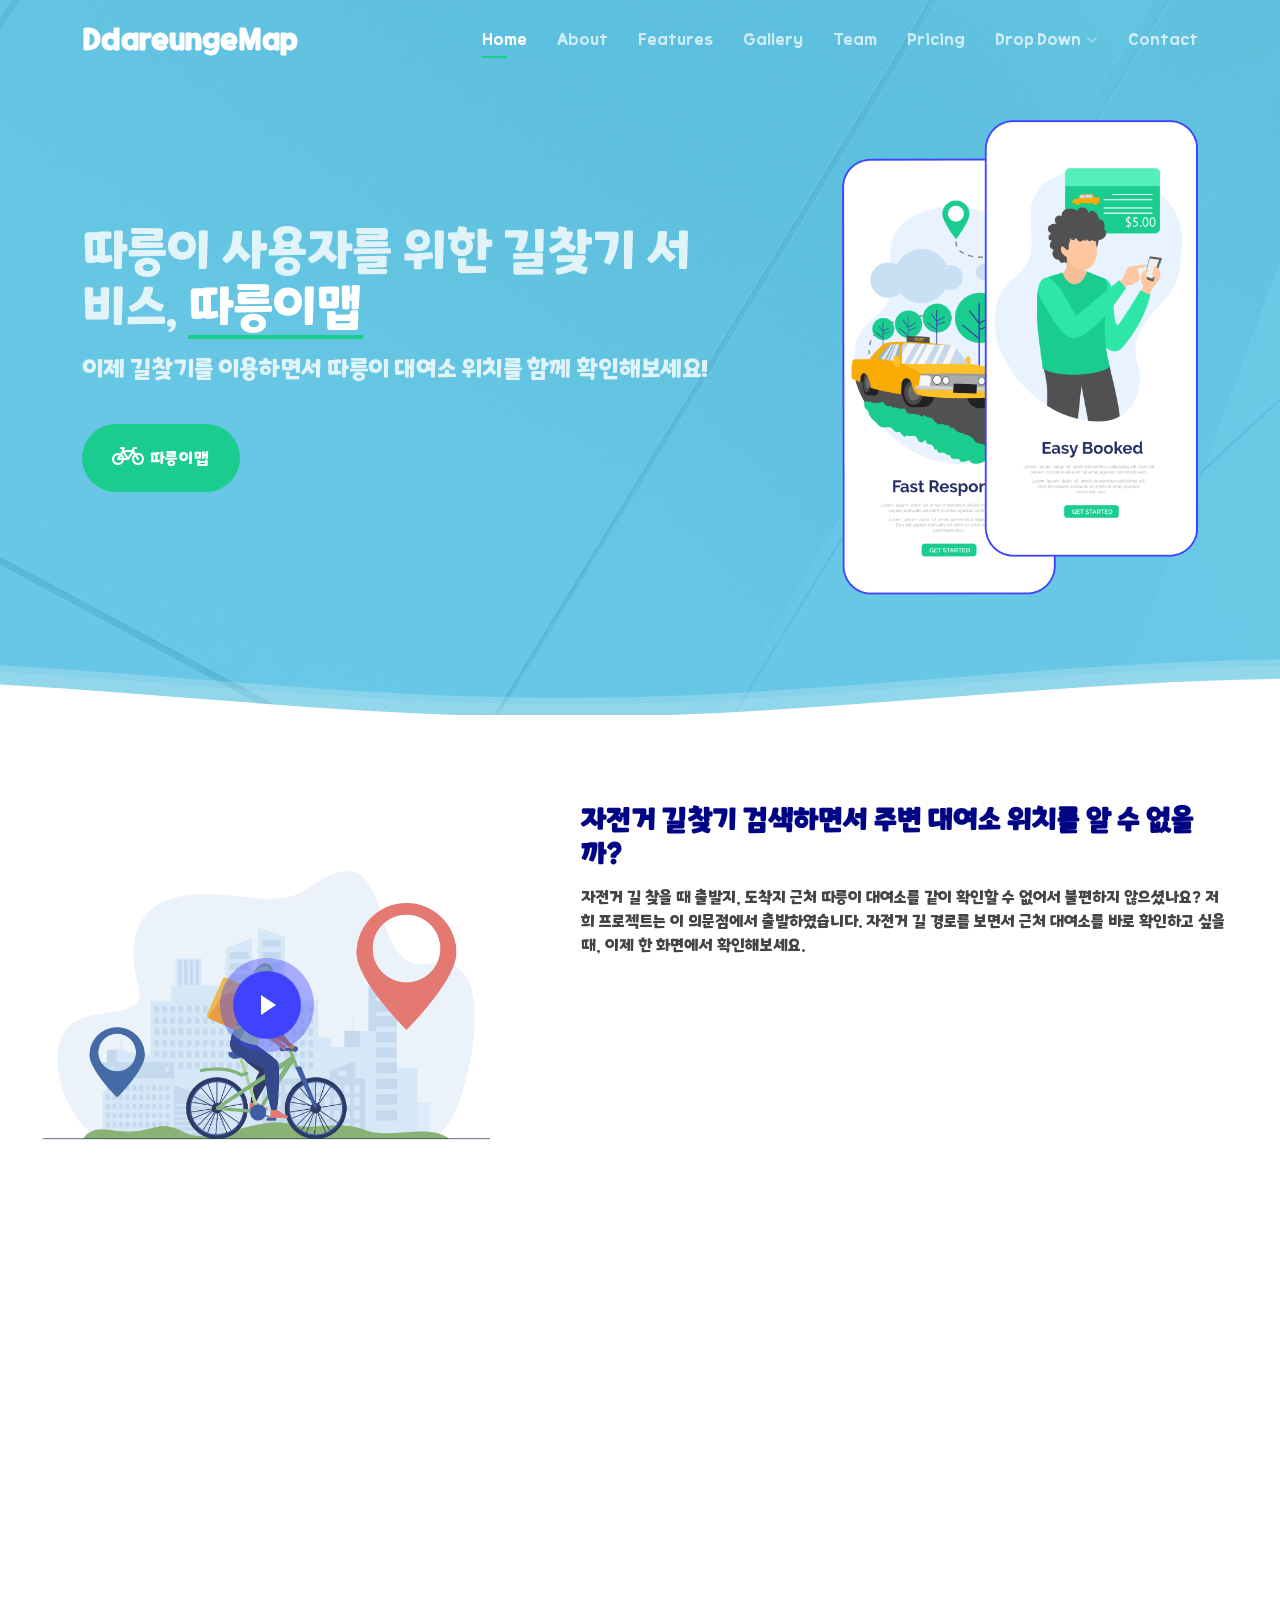
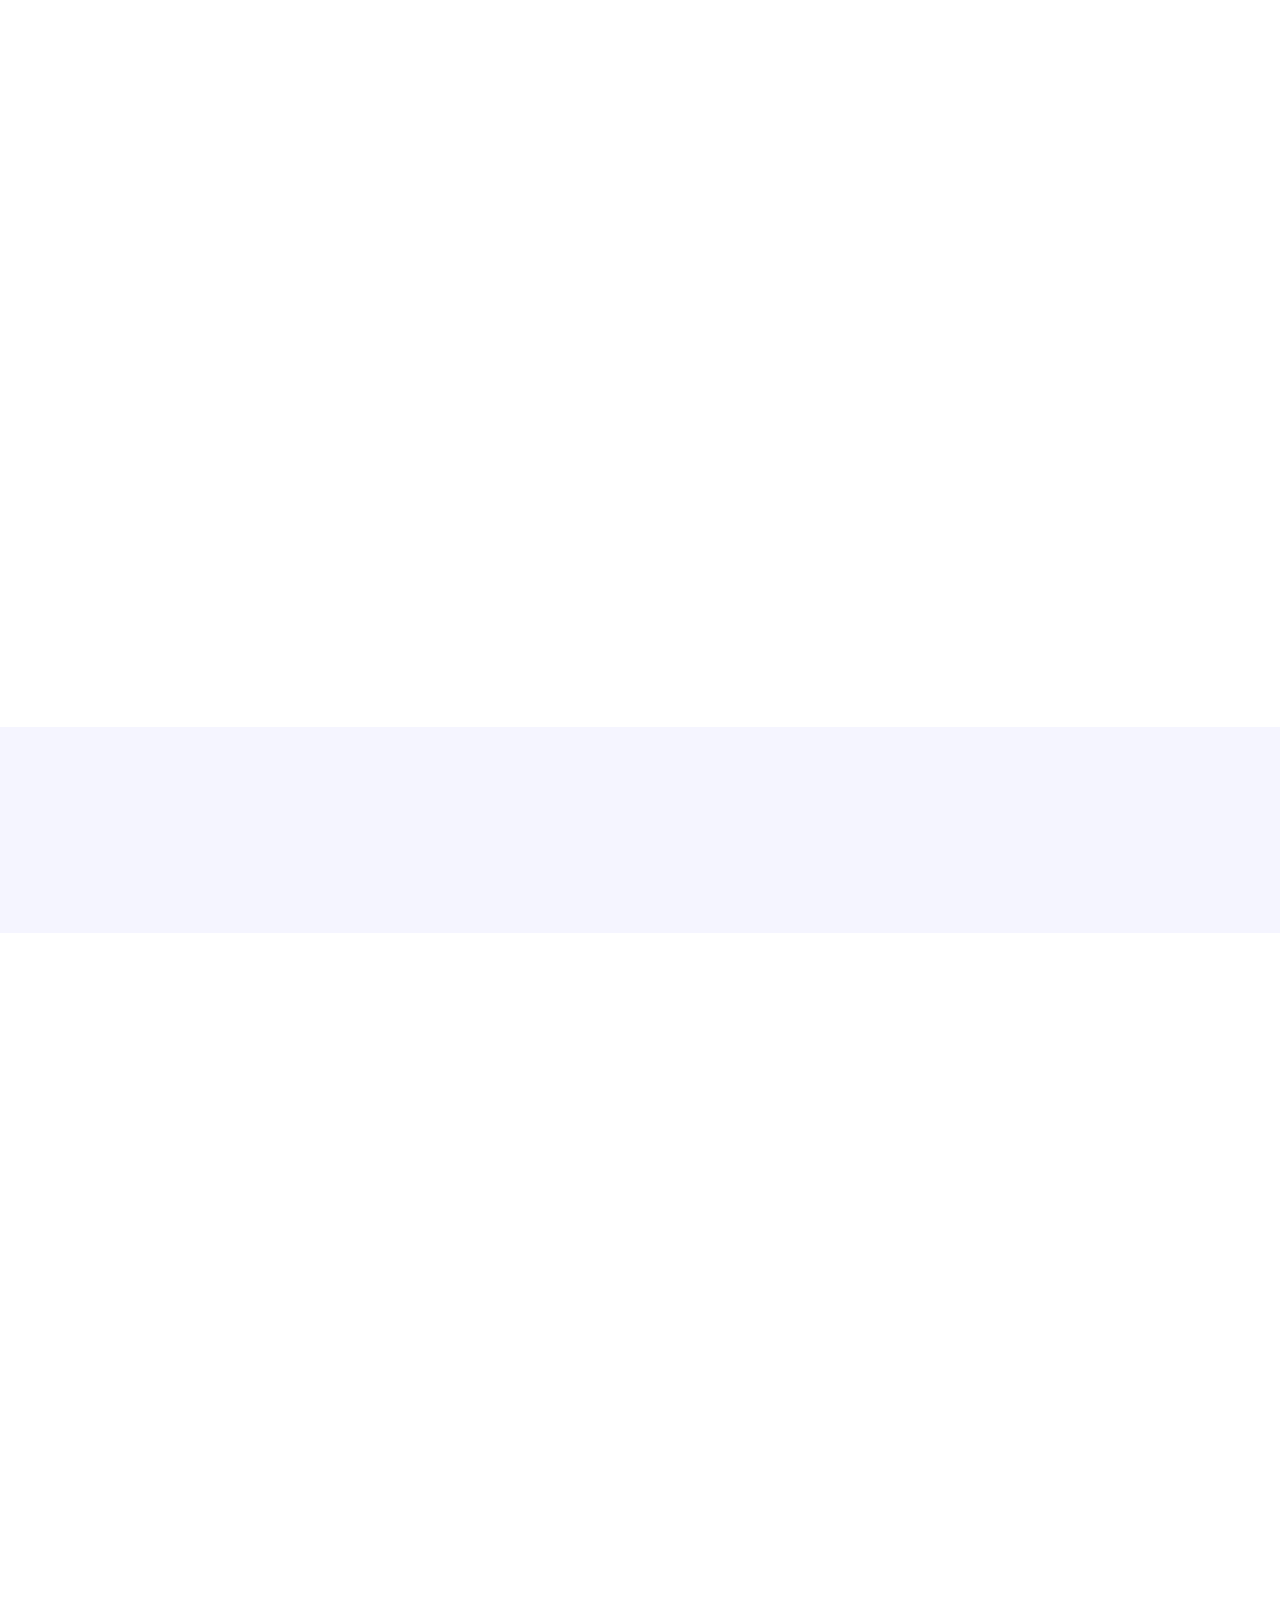
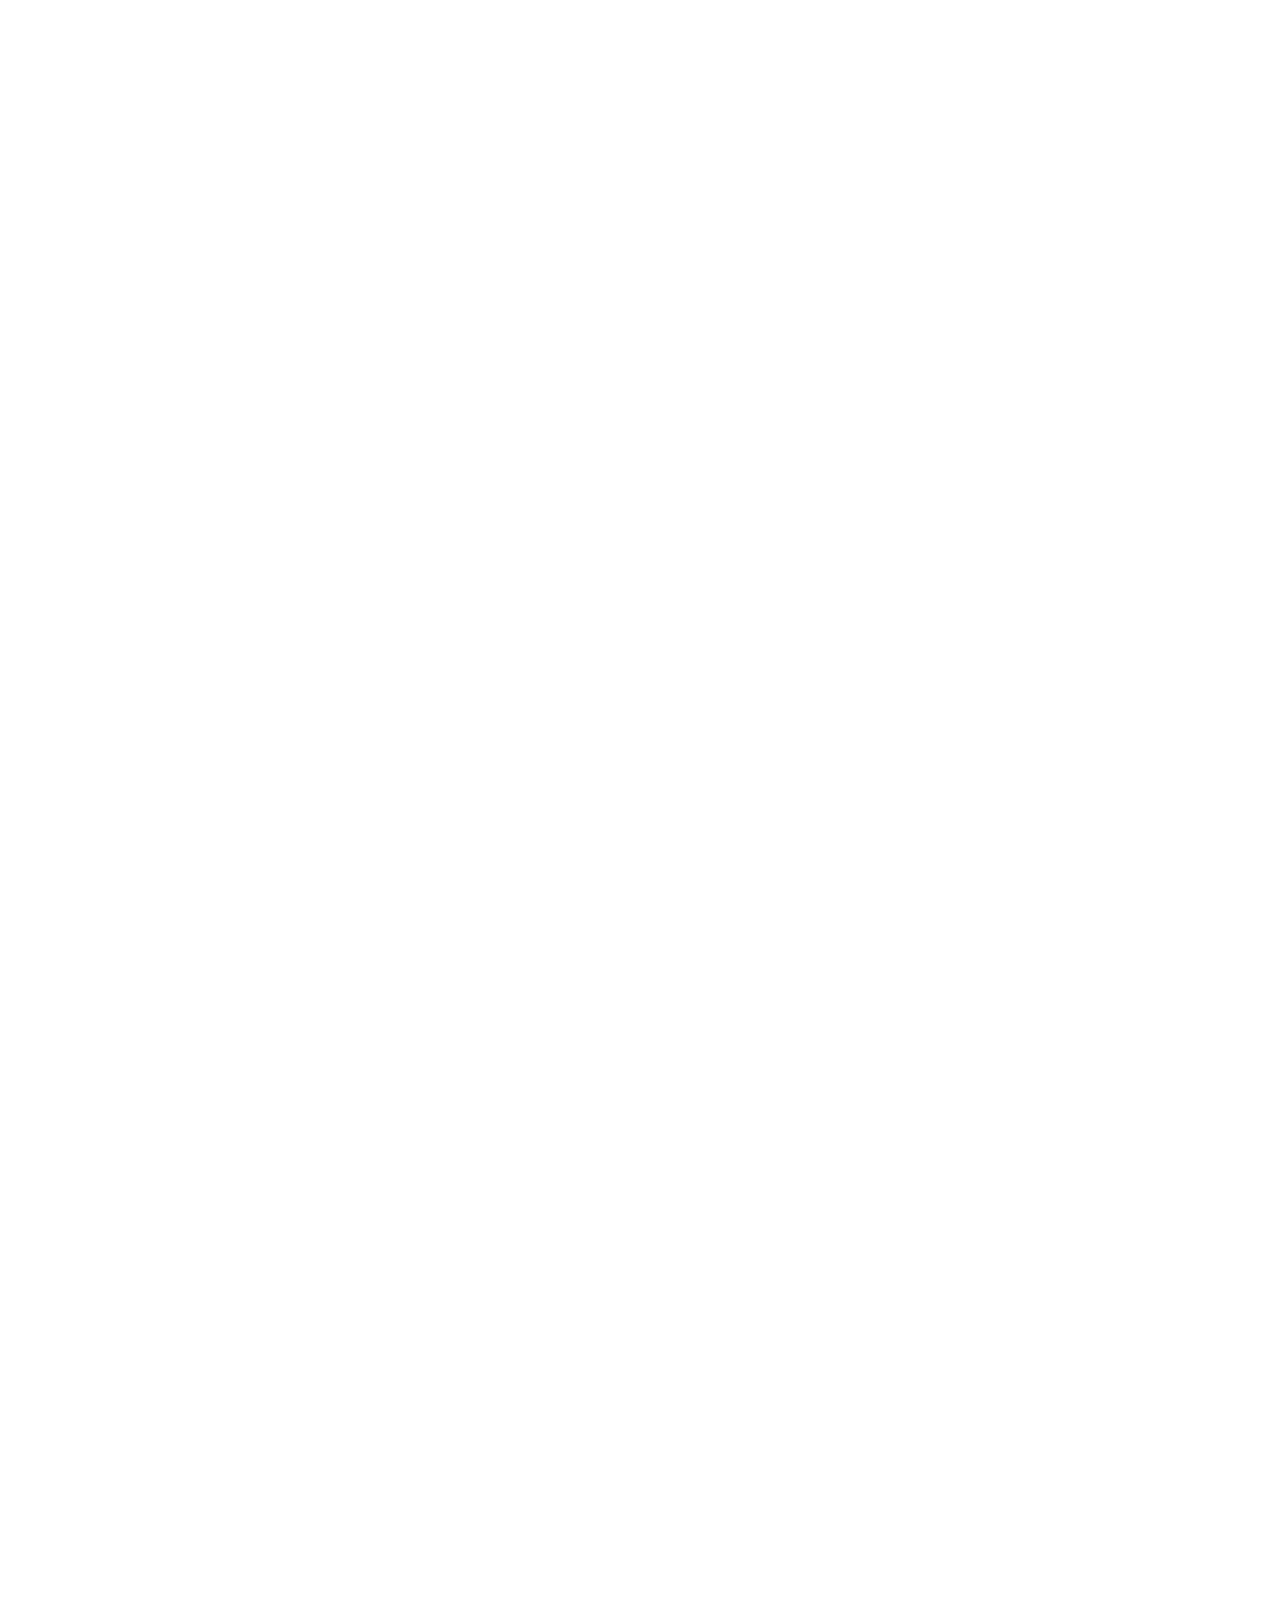
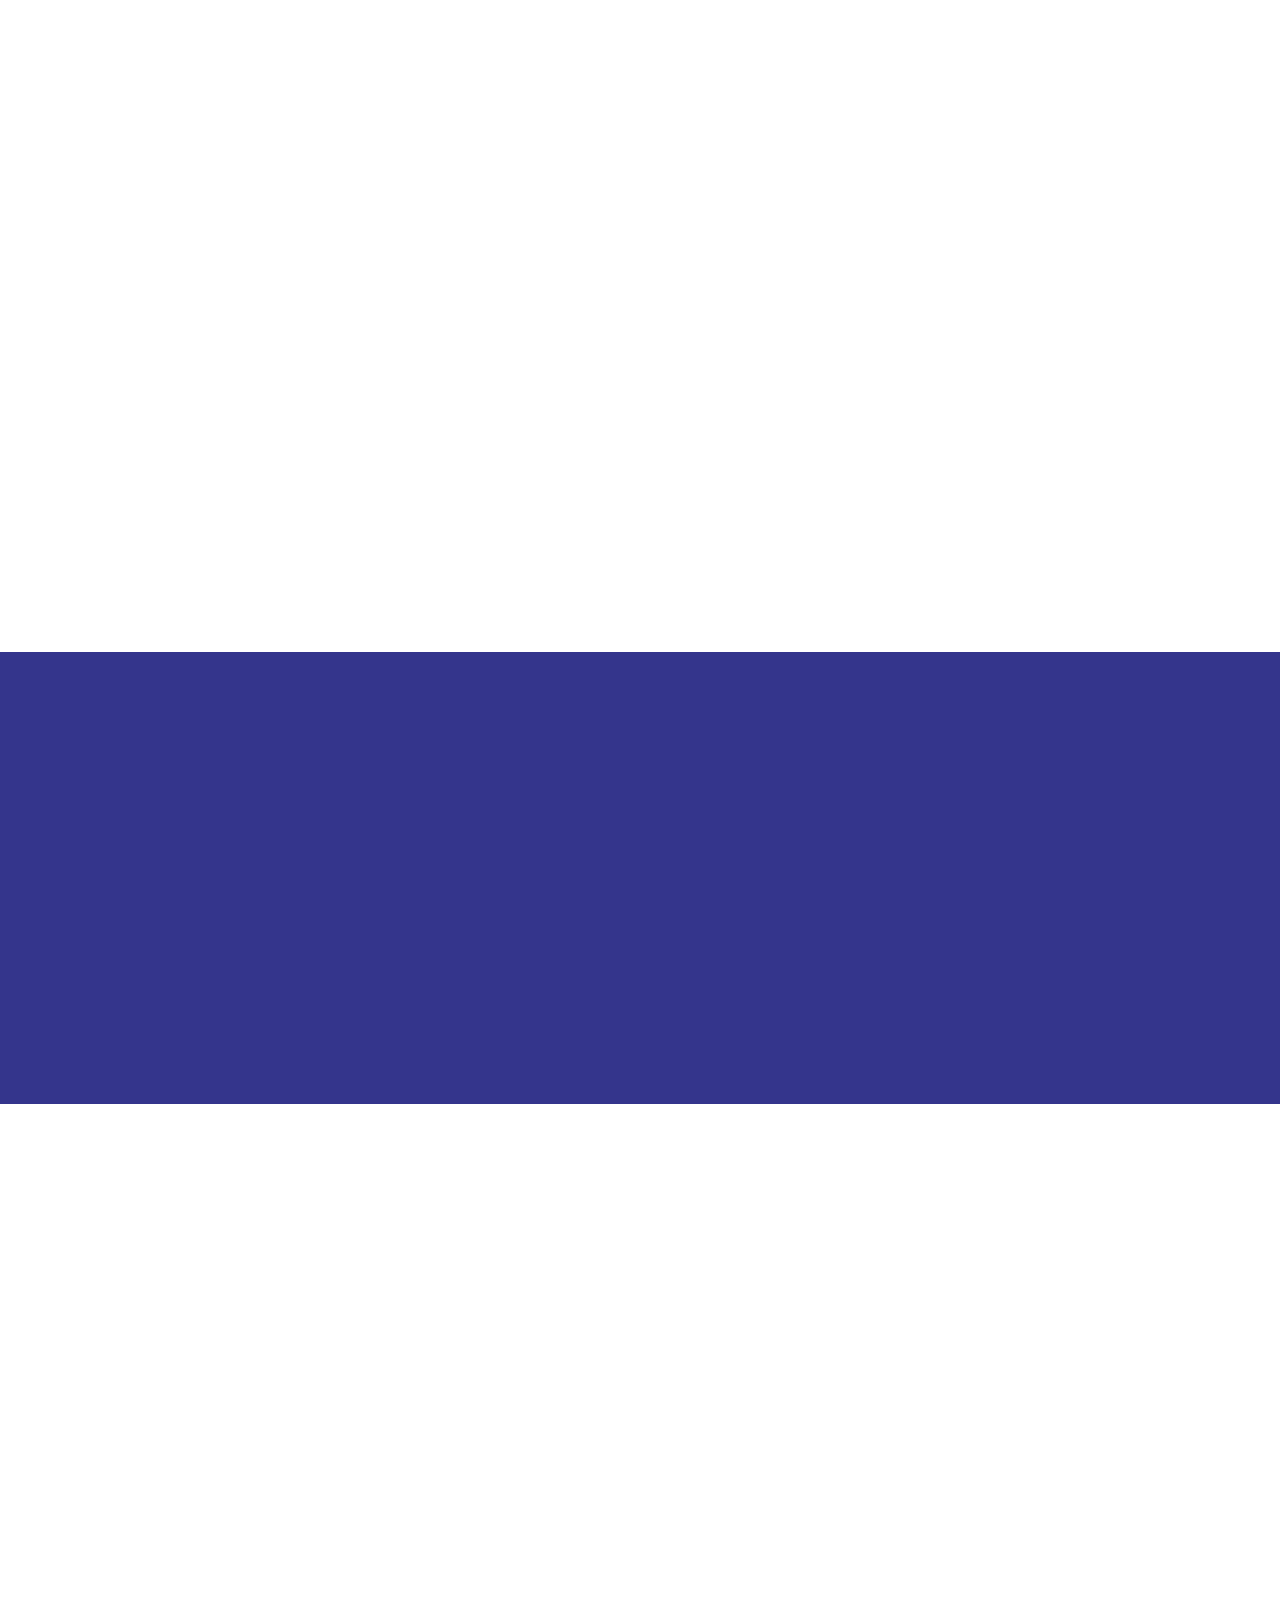
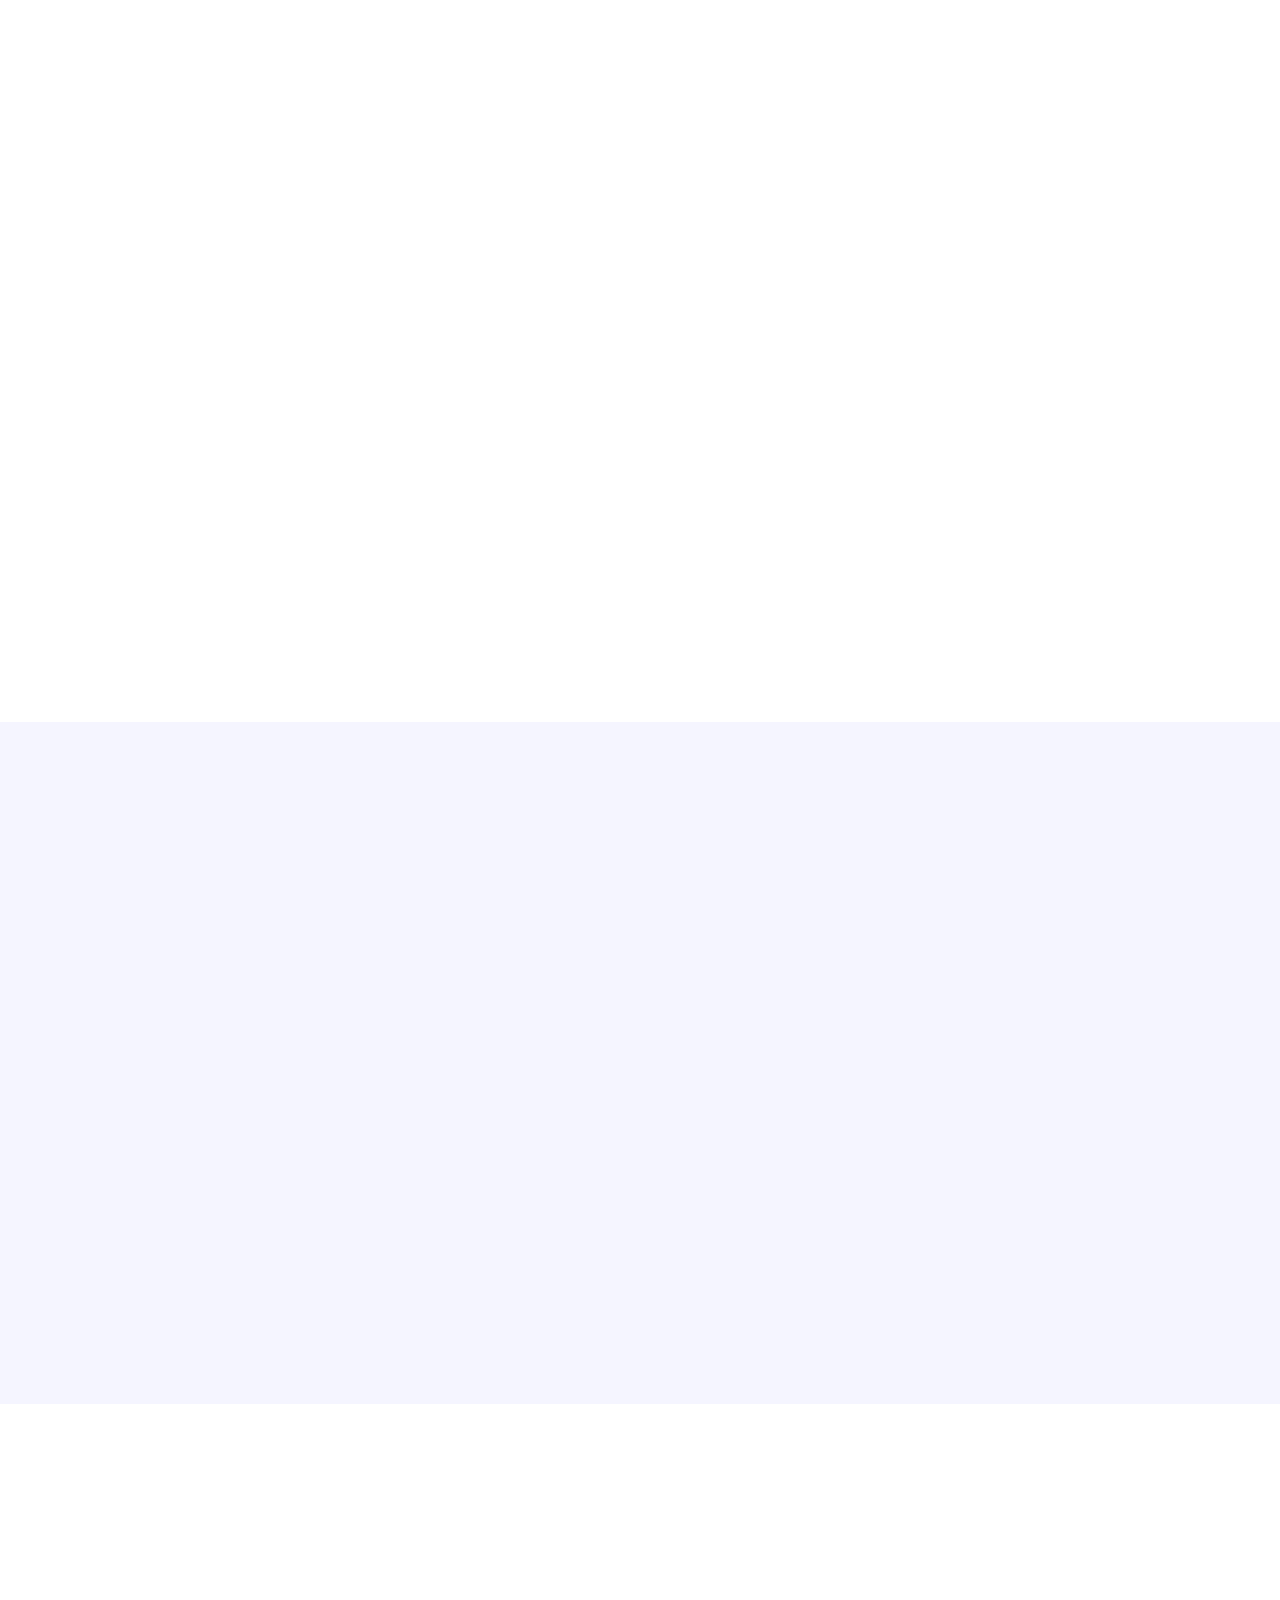
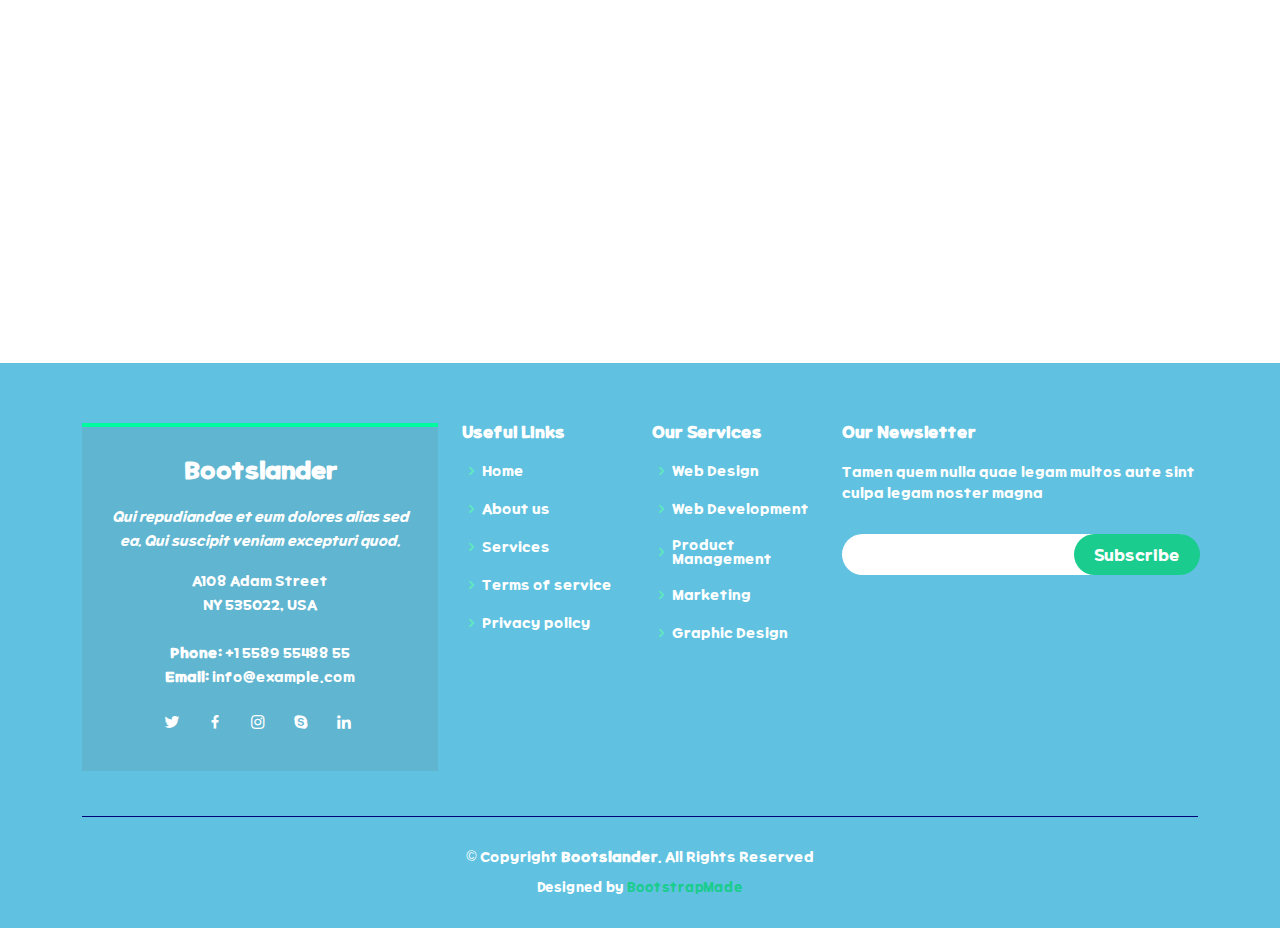
<file: index.html>
<!DOCTYPE html>
<html lang="ko">
  <!-- 스크롤바 커스텀 -->
  <style>
    body::-webkit-scrollbar { width: 16px; } 
    body::-webkit-scrollbar-track { background: linear-gradient(to bottom, rgb(243, 243, 243), rgb(102, 97, 233)); border-radius: 100px; } 
    body::-webkit-scrollbar-thumb { background-color: #d4aa70; border-radius: 100px; } 
    body { scrollbar-color: #D4AA70 #e4e4e4; } 
    body::-webkit-scrollbar-thumb { background-image: linear-gradient(180deg, #1acc8d 0%, #708AD4 99%); box-shadow: inset 2px 2px 5px 0 rgba(#fff, 0.5); border-radius: 100px; }


  </style>

<head>
  <meta charset="utf-8">
  <meta content="width=device-width, initial-scale=1.0" name="viewport">
  
  <title>Bootslander Bootstrap Template - Index</title>
  <meta content="" name="description">
  <meta content="" name="keywords">

  <!-- Favicons -->
  <link href="assets/img/favicon.png" rel="icon">
  <link href="assets/img/apple-touch-icon.png" rel="apple-touch-icon">

  <!-- Google Fonts -->
  <!-- <link href="https://fonts.googleapis.com/css?family=Open+Sans:300,300i,400,400i,600,600i,700,700i|Montserrat:300,300i,400,400i,500,500i,600,600i,700,700i|Poppins:300,300i,400,400i,500,500i,600,600i,700,700i" rel="stylesheet"> -->

  <!-- Vendor CSS Files -->
  <link href="assets/vendor/aos/aos.css" rel="stylesheet">
  <link href="assets/vendor/bootstrap/css/bootstrap.min.css" rel="stylesheet">
  <link href="assets/vendor/bootstrap-icons/bootstrap-icons.css" rel="stylesheet">
  <link href="assets/vendor/boxicons/css/boxicons.min.css" rel="stylesheet">
  <link href="assets/vendor/glightbox/css/glightbox.min.css" rel="stylesheet">
  <link href="assets/vendor/remixicon/remixicon.css" rel="stylesheet">
  <link href="assets/vendor/swiper/swiper-bundle.min.css" rel="stylesheet">

  <!-- Template Main CSS File -->
  <link href="assets/css/style.css" rel="stylesheet">

  <!-- =======================================================
  * Template Name: Bootslander - v4.7.2
  * Template URL: https://bootstrapmade.com/bootslander-free-bootstrap-landing-page-template/
  * Author: BootstrapMade.com
  * License: https://bootstrapmade.com/license/
  ======================================================== -->
</head>

<body>

  <!-- ======= Header ======= -->
  <header id="header" class="fixed-top d-flex align-items-center header-transparent">
    <div class="container d-flex align-items-center justify-content-between">

      <div class="logo">
        <h1><a href="index.html"><span>DdareungeMap</span></a></h1>
        <!-- Uncomment below if you prefer to use an image logo -->
        <!-- <a href="index.html"><img src="assets/img/logo.png" alt="" class="img-fluid"></a>-->
      </div>

      <nav id="navbar" class="navbar">
        <ul>
          <li><a class="nav-link scrollto active" href="#hero">Home</a></li>
          <li><a class="nav-link scrollto" href="#about">About</a></li>
          <li><a class="nav-link scrollto" href="#features">Features</a></li>
          <li><a class="nav-link scrollto" href="#gallery">Gallery</a></li>
          <li><a class="nav-link scrollto" href="#team">Team</a></li>
          <li><a class="nav-link scrollto" href="#pricing">Pricing</a></li>
          <li class="dropdown"><a href="#"><span>Drop Down</span> <i class="bi bi-chevron-down"></i></a>
            <ul>
              <li><a href="#">Drop Down 1</a></li>
              <li class="dropdown"><a href="#"><span>Deep Drop Down</span> <i class="bi bi-chevron-right"></i></a>
                <ul>
                  <li><a href="#">Deep Drop Down 1</a></li>
                  <li><a href="#">Deep Drop Down 2</a></li>
                  <li><a href="#">Deep Drop Down 3</a></li>
                  <li><a href="#">Deep Drop Down 4</a></li>
                  <li><a href="#">Deep Drop Down 5</a></li>
                </ul>
              </li>
              <li><a href="#">Drop Down 2</a></li>
              <li><a href="#">Drop Down 3</a></li>
              <li><a href="#">Drop Down 4</a></li>
            </ul>
          </li>
          <li><a class="nav-link scrollto" href="#contact">Contact</a></li>
        </ul>
        <i class="bi bi-list mobile-nav-toggle"></i>
      </nav><!-- .navbar -->

    </div>
  </header><!-- End Header -->

  <!-- ======= Hero Section ======= -->
  <section id="hero">

    <div class="container">
      <div class="row justify-content-between">
        <div class="col-lg-7 pt-5 pt-lg-0 order-2 order-lg-1 d-flex align-items-center">
          <div data-aos="zoom-out">
            <h1>따릉이 사용자를 위한 길찾기 서비스, <span>따릉이맵</span></h1>
            <h2>이제 길찾기를 이용하면서 따릉이 대여소 위치를 함께 확인해보세요! </h2>
            <div class="text-center text-lg-start">
              <a href="#about" class="btn-get-started scrollto"><i class="bi bi-bicycle"  style="vertical-align: middle; font-size: 2rem"></i> <span style="vertical-align: middle">따릉이맵</span> </a>
            </div>
          </div>
        </div>
        <div class="col-lg-4 order-1 order-lg-2 hero-img" data-aos="zoom-out" data-aos-delay="300">
          <img src="assets/img/hero-img.png" class="img-fluid animated" alt="">
        </div>
      </div>
    </div>

    <svg class="hero-waves" xmlns="http://www.w3.org/2000/svg" xmlns:xlink="http://www.w3.org/1999/xlink" viewBox="0 24 150 28 " preserveAspectRatio="none">
      <defs>
        <path id="wave-path" d="M-160 44c30 0 58-18 88-18s 58 18 88 18 58-18 88-18 58 18 88 18 v44h-352z">
      </defs>
      <g class="wave1">
        <use xlink:href="#wave-path" x="50" y="3" fill="rgba(255,255,255, .1)">
      </g>
      <g class="wave2">
        <use xlink:href="#wave-path" x="50" y="0" fill="rgba(255,255,255, .2)">
      </g>
      <g class="wave3">
        <use xlink:href="#wave-path" x="50" y="9" fill="#fff">
      </g>
    </svg>

  </section><!-- End Hero -->

  <main id="main">

    <!-- ======= About Section ======= -->
    <section id="about" class="about">
      <div class="container-fluid">

        <div class="row d-flex align-items-start">
          <div class="col-xl-5 col-lg-6 video-box d-flex justify-content-center align-items stretch" data-aos="fade-right">
            <a href="https://www.youtube.com/watch?v=jDDaplaOz7Q" class="venobox play-btn mb-4" data-vbtype="video" data-autoplay="true"></a>
          </div>

          <div class="col-xl-7 col-lg-6 icon-boxes d-flex flex-column align-items-stretch justify-content-center py-5 px-lg-5" data-aos="fade-left">
            <h3>자전거 길찾기 검색하면서 주변 대여소 위치를 알 수 없을까?</h3>
            <p>자전거 길 찾을 때 출발지, 도착지 근처 따릉이 대여소를 같이 확인할 수 없어서 불편하지 않으셨나요?
              저희 프로젝트는 이 의문점에서 출발하였습니다. 자전거 길 경로를 보면서
            근처 대여소를 바로 확인하고 싶을때, 이제 한 화면에서 확인해보세요. </p>

            <div class="icon-box" data-aos="zoom-in" data-aos-delay="100">
              <div style="text-align : center;"><img src="assets/img/seoulbike.PNG" alt="" class="img-fluid", width = 500px></div>
              </a>
              <div style="text-align : center;">서울 자전거 따릉이에서는 따릉이 대여소 조회만 가능 (출처 : <a href = https://www.bikeseoul.com/app/station/moveStationRealtimeStatus.do>서울자전거 따릉이 - 무인대여시스템</a>)</div>
            </div>
            
            <div class="icon-box" data-aos="zoom-in" data-aos-delay="100">
              <div style="text-align : center;"><img src="assets/img/navermap.PNG" alt="" class="img-fluid", width = 500px></div>
              </a>
              <div style="text-align : center;">자전거 길찾기에서 자전거 대여소를 확인하려면 경유지를 따로 설정해주어야함 
                (출처 : <a href = https://map.naver.com/v5/directions/-/-/-/bike?c=14123297.4594607,4510110.4580963,12,0,0,0,dh>네이버 길찾기</a>)</div>
            </div>

          </div>
        </div>

      </div>
    </section><!-- End About Section -->

    <!-- ======= Features Section ======= -->
    <section id="features" class="features">
      <div class="container">

        <div class="section-title" data-aos="fade-up">
          <h2>Features</h2>
          <p>Check The Features</p>
        </div>

        <div class="row" data-aos="fade-left">
          <div class="col-lg-3 col-md-4">
            <div class="icon-box" data-aos="zoom-in" data-aos-delay="50">
              <i class="ri-store-line" style="color: #ffbb2c;"></i>
              <h3><a href="">Lorem Ipsum</a></h3>
            </div>
          </div>
          <div class="col-lg-3 col-md-4 mt-4 mt-md-0">
            <div class="icon-box" data-aos="zoom-in" data-aos-delay="100">
              <i class="ri-bar-chart-box-line" style="color: #5578ff;"></i>
              <h3><a href="">Dolor Sitema</a></h3>
            </div>
          </div>
          <div class="col-lg-3 col-md-4 mt-4 mt-md-0">
            <div class="icon-box" data-aos="zoom-in" data-aos-delay="150">
              <i class="ri-calendar-todo-line" style="color: #e80368;"></i>
              <h3><a href="">Sed perspiciatis</a></h3>
            </div>
          </div>
          <div class="col-lg-3 col-md-4 mt-4 mt-lg-0">
            <div class="icon-box" data-aos="zoom-in" data-aos-delay="200">
              <i class="ri-paint-brush-line" style="color: #e361ff;"></i>
              <h3><a href="">Magni Dolores</a></h3>
            </div>
          </div>
          <div class="col-lg-3 col-md-4 mt-4">
            <div class="icon-box" data-aos="zoom-in" data-aos-delay="250">
              <i class="ri-database-2-line" style="color: #47aeff;"></i>
              <h3><a href="">Nemo Enim</a></h3>
            </div>
          </div>
          <div class="col-lg-3 col-md-4 mt-4">
            <div class="icon-box" data-aos="zoom-in" data-aos-delay="300">
              <i class="ri-gradienter-line" style="color: #ffa76e;"></i>
              <h3><a href="">Eiusmod Tempor</a></h3>
            </div>
          </div>
          <div class="col-lg-3 col-md-4 mt-4">
            <div class="icon-box" data-aos="zoom-in" data-aos-delay="350">
              <i class="ri-file-list-3-line" style="color: #11dbcf;"></i>
              <h3><a href="">Midela Teren</a></h3>
            </div>
          </div>
          <div class="col-lg-3 col-md-4 mt-4">
            <div class="icon-box" data-aos="zoom-in" data-aos-delay="400">
              <i class="ri-price-tag-2-line" style="color: #4233ff;"></i>
              <h3><a href="">Pira Neve</a></h3>
            </div>
          </div>
          <div class="col-lg-3 col-md-4 mt-4">
            <div class="icon-box" data-aos="zoom-in" data-aos-delay="450">
              <i class="ri-anchor-line" style="color: #b2904f;"></i>
              <h3><a href="">Dirada Pack</a></h3>
            </div>
          </div>
          <div class="col-lg-3 col-md-4 mt-4">
            <div class="icon-box" data-aos="zoom-in" data-aos-delay="500">
              <i class="ri-disc-line" style="color: #b20969;"></i>
              <h3><a href="">Moton Ideal</a></h3>
            </div>
          </div>
          <div class="col-lg-3 col-md-4 mt-4">
            <div class="icon-box" data-aos="zoom-in" data-aos-delay="550">
              <i class="ri-base-station-line" style="color: #ff5828;"></i>
              <h3><a href="">Verdo Park</a></h3>
            </div>
          </div>
          <div class="col-lg-3 col-md-4 mt-4">
            <div class="icon-box" data-aos="zoom-in" data-aos-delay="600">
              <i class="ri-fingerprint-line" style="color: #29cc61;"></i>
              <h3><a href="">Flavor Nivelanda</a></h3>
            </div>
          </div>
        </div>

      </div>
    </section><!-- End Features Section -->

    <!-- ======= Counts Section ======= -->
    <section id="counts" class="counts">
      <div class="container">

        <div class="row" data-aos="fade-up">

          <!-- <div class="col-lg-3 col-md-6">
            <div class="count-box">
              <i class="bi bi-emoji-smile"></i>
              <span data-purecounter-start="0" data-purecounter-end="232" data-purecounter-duration="1" class="purecounter"></span>
              <p>Happy Clients</p>
            </div>
          </div> -->

          <div class="col-lg-3 col-md-6 mt-5 mt-md-0">
            <div class="count-box", text-align="center">
              <i class="bi bi-bicycle" style="font-size: 2rem"></i>
              <span data-purecounter-start="0" data-purecounter-end="521" data-purecounter-duration="1" class="purecounter"></span>
              <p>자전거 길찾기 실행하기</p>
            </div>
          </div>

          <!-- <div class="col-lg-3 col-md-6 mt-5 mt-lg-0">
            <div class="count-box">
              <i class="bi bi-headset"></i>
              <span data-purecounter-start="0" data-purecounter-end="1463" data-purecounter-duration="1" class="purecounter"></span>
              <p>Hours Of Support</p>
            </div>
          </div>

          <div class="col-lg-3 col-md-6 mt-5 mt-lg-0">
            <div class="count-box">
              <i class="bi bi-people"></i>
              <span data-purecounter-start="0" data-purecounter-end="15" data-purecounter-duration="1" class="purecounter"></span>
              <p>Hard Workers</p>
            </div>
          </div> -->

        </div>

      </div>
    </section><!-- End Counts Section -->

    <!-- ======= Details Section ======= -->
    <section id="details" class="details">
      <div class="container">

        <div class="row content">
          <div class="col-md-4" data-aos="fade-right">
            <img src="assets/img/details-1.png" class="img-fluid" alt="">
          </div>
          <div class="col-md-8 pt-4" data-aos="fade-up">
            <h3>Voluptatem dignissimos provident quasi corporis voluptates sit assumenda.</h3>
            <p class="fst-italic">
              Lorem ipsum dolor sit amet, consectetur adipiscing elit, sed do eiusmod tempor incididunt ut labore et dolore
              magna aliqua.
            </p>
            <ul>
              <li><i class="bi bi-check"></i> Ullamco laboris nisi ut aliquip ex ea commodo consequat.</li>
              <li><i class="bi bi-check"></i> Duis aute irure dolor in reprehenderit in voluptate velit.</li>
              <li><i class="bi bi-check"></i> Iure at voluptas aspernatur dignissimos doloribus repudiandae.</li>
              <li><i class="bi bi-check"></i> Est ipsa assumenda id facilis nesciunt placeat sed doloribus praesentium.</li>
            </ul>
            <p>
              Voluptas nisi in quia excepturi nihil voluptas nam et ut. Expedita omnis eum consequatur non. Sed in asperiores aut repellendus. Error quisquam ab maiores. Quibusdam sit in officia
            </p>
          </div>
        </div>

        <div class="row content">
          <div class="col-md-4 order-1 order-md-2" data-aos="fade-left">
            <img src="assets/img/details-2.png" class="img-fluid" alt="">
          </div>
          <div class="col-md-8 pt-5 order-2 order-md-1" data-aos="fade-up">
            <h3>Corporis temporibus maiores provident</h3>
            <p class="fst-italic">
              Lorem ipsum dolor sit amet, consectetur adipiscing elit, sed do eiusmod tempor incididunt ut labore et dolore
              magna aliqua.
            </p>
            <p>
              Ullamco laboris nisi ut aliquip ex ea commodo consequat. Duis aute irure dolor in reprehenderit in voluptate
              velit esse cillum dolore eu fugiat nulla pariatur. Excepteur sint occaecat cupidatat non proident, sunt in
              culpa qui officia deserunt mollit anim id est laborum
            </p>
            <p>
              Inventore id enim dolor dicta qui et magni molestiae. Mollitia optio officia illum ut cupiditate eos autem. Soluta dolorum repellendus repellat amet autem rerum illum in. Quibusdam occaecati est nisi esse. Saepe aut dignissimos distinctio id enim.
            </p>
          </div>
        </div>

        <div class="row content">
          <div class="col-md-4" data-aos="fade-right">
            <img src="assets/img/details-3.png" class="img-fluid" alt="">
          </div>
          <div class="col-md-8 pt-5" data-aos="fade-up">
            <h3>Sunt consequatur ad ut est nulla consectetur reiciendis animi voluptas</h3>
            <p>Cupiditate placeat cupiditate placeat est ipsam culpa. Delectus quia minima quod. Sunt saepe odit aut quia voluptatem hic voluptas dolor doloremque.</p>
            <ul>
              <li><i class="bi bi-check"></i> Ullamco laboris nisi ut aliquip ex ea commodo consequat.</li>
              <li><i class="bi bi-check"></i> Duis aute irure dolor in reprehenderit in voluptate velit.</li>
              <li><i class="bi bi-check"></i> Facilis ut et voluptatem aperiam. Autem soluta ad fugiat.</li>
            </ul>
            <p>
              Qui consequatur temporibus. Enim et corporis sit sunt harum praesentium suscipit ut voluptatem. Et nihil magni debitis consequatur est.
            </p>
            <p>
              Suscipit enim et. Ut optio esse quidem quam reiciendis esse odit excepturi. Vel dolores rerum soluta explicabo vel fugiat eum non.
            </p>
          </div>
        </div>

        <div class="row content">
          <div class="col-md-4 order-1 order-md-2" data-aos="fade-left">
            <img src="assets/img/details-4.png" class="img-fluid" alt="">
          </div>
          <div class="col-md-8 pt-5 order-2 order-md-1" data-aos="fade-up">
            <h3>Quas et necessitatibus eaque impedit ipsum animi consequatur incidunt in</h3>
            <p class="fst-italic">
              Lorem ipsum dolor sit amet, consectetur adipiscing elit, sed do eiusmod tempor incididunt ut labore et dolore
              magna aliqua.
            </p>
            <p>
              Ullamco laboris nisi ut aliquip ex ea commodo consequat. Duis aute irure dolor in reprehenderit in voluptate
              velit esse cillum dolore eu fugiat nulla pariatur. Excepteur sint occaecat cupidatat non proident, sunt in
              culpa qui officia deserunt mollit anim id est laborum
            </p>
            <ul>
              <li><i class="bi bi-check"></i> Et praesentium laboriosam architecto nam .</li>
              <li><i class="bi bi-check"></i> Eius et voluptate. Enim earum tempore aliquid. Nobis et sunt consequatur. Aut repellat in numquam velit quo dignissimos et.</li>
              <li><i class="bi bi-check"></i> Facilis ut et voluptatem aperiam. Autem soluta ad fugiat.</li>
            </ul>
          </div>
        </div>

      </div>
    </section><!-- End Details Section -->

    <!-- ======= Gallery Section ======= -->
    <section id="gallery" class="gallery">
      <div class="container">

        <div class="section-title" data-aos="fade-up">
          <h2>Gallery</h2>
          <p>Check our Gallery</p>
        </div>

        <div class="row g-0" data-aos="fade-left">

          <div class="col-lg-3 col-md-4">
            <div class="gallery-item" data-aos="zoom-in" data-aos-delay="100">
              <a href="assets/img/gallery/gallery-1.jpg" class="gallery-lightbox">
                <img src="assets/img/gallery/gallery-1.jpg" alt="" class="img-fluid">
              </a>
            </div>
          </div>

          <div class="col-lg-3 col-md-4">
            <div class="gallery-item" data-aos="zoom-in" data-aos-delay="150">
              <a href="assets/img/gallery/gallery-2.jpg" class="gallery-lightbox">
                <img src="assets/img/gallery/gallery-2.jpg" alt="" class="img-fluid">
              </a>
            </div>
          </div>

          <div class="col-lg-3 col-md-4">
            <div class="gallery-item" data-aos="zoom-in" data-aos-delay="200">
              <a href="assets/img/gallery/gallery-3.jpg" class="gallery-lightbox">
                <img src="assets/img/gallery/gallery-3.jpg" alt="" class="img-fluid">
              </a>
            </div>
          </div>

          <div class="col-lg-3 col-md-4">
            <div class="gallery-item" data-aos="zoom-in" data-aos-delay="250">
              <a href="assets/img/gallery/gallery-4.jpg" class="gallery-lightbox">
                <img src="assets/img/gallery/gallery-4.jpg" alt="" class="img-fluid">
              </a>
            </div>
          </div>

          <div class="col-lg-3 col-md-4">
            <div class="gallery-item" data-aos="zoom-in" data-aos-delay="300">
              <a href="assets/img/gallery/gallery-5.jpg" class="gallery-lightbox">
                <img src="assets/img/gallery/gallery-5.jpg" alt="" class="img-fluid">
              </a>
            </div>
          </div>

          <div class="col-lg-3 col-md-4">
            <div class="gallery-item" data-aos="zoom-in" data-aos-delay="350">
              <a href="assets/img/gallery/gallery-6.jpg" class="gallery-lightbox">
                <img src="assets/img/gallery/gallery-6.jpg" alt="" class="img-fluid">
              </a>
            </div>
          </div>

          <div class="col-lg-3 col-md-4">
            <div class="gallery-item" data-aos="zoom-in" data-aos-delay="400">
              <a href="assets/img/gallery/gallery-7.jpg" class="gallery-lightbox">
                <img src="assets/img/gallery/gallery-7.jpg" alt="" class="img-fluid">
              </a>
            </div>
          </div>

          <div class="col-lg-3 col-md-4">
            <div class="gallery-item" data-aos="zoom-in" data-aos-delay="450">
              <a href="assets/img/gallery/gallery-8.jpg" class="gallery-lightbox">
                <img src="assets/img/gallery/gallery-8.jpg" alt="" class="img-fluid">
              </a>
            </div>
          </div>

        </div>

      </div>
    </section><!-- End Gallery Section -->

    <!-- ======= Testimonials Section ======= -->
    <section id="testimonials" class="testimonials">
      <div class="container">

        <div class="testimonials-slider swiper" data-aos="fade-up" data-aos-delay="100">
          <div class="swiper-wrapper">

            <div class="swiper-slide">
              <div class="testimonial-item">
                <img src="assets/img/testimonials/testimonials-1.jpg" class="testimonial-img" alt="">
                <h3>Saul Goodman</h3>
                <h4>Ceo &amp; Founder</h4>
                <p>
                  <i class="bx bxs-quote-alt-left quote-icon-left"></i>
                  Proin iaculis purus consequat sem cure digni ssim donec porttitora entum suscipit rhoncus. Accusantium quam, ultricies eget id, aliquam eget nibh et. Maecen aliquam, risus at semper.
                  <i class="bx bxs-quote-alt-right quote-icon-right"></i>
                </p>
              </div>
            </div><!-- End testimonial item -->

            <div class="swiper-slide">
              <div class="testimonial-item">
                <img src="assets/img/testimonials/testimonials-2.jpg" class="testimonial-img" alt="">
                <h3>Sara Wilsson</h3>
                <h4>Designer</h4>
                <p>
                  <i class="bx bxs-quote-alt-left quote-icon-left"></i>
                  Export tempor illum tamen malis malis eram quae irure esse labore quem cillum quid cillum eram malis quorum velit fore eram velit sunt aliqua noster fugiat irure amet legam anim culpa.
                  <i class="bx bxs-quote-alt-right quote-icon-right"></i>
                </p>
              </div>
            </div><!-- End testimonial item -->

            <div class="swiper-slide">
              <div class="testimonial-item">
                <img src="assets/img/testimonials/testimonials-3.jpg" class="testimonial-img" alt="">
                <h3>Jena Karlis</h3>
                <h4>Store Owner</h4>
                <p>
                  <i class="bx bxs-quote-alt-left quote-icon-left"></i>
                  Enim nisi quem export duis labore cillum quae magna enim sint quorum nulla quem veniam duis minim tempor labore quem eram duis noster aute amet eram fore quis sint minim.
                  <i class="bx bxs-quote-alt-right quote-icon-right"></i>
                </p>
              </div>
            </div><!-- End testimonial item -->

            <div class="swiper-slide">
              <div class="testimonial-item">
                <img src="assets/img/testimonials/testimonials-4.jpg" class="testimonial-img" alt="">
                <h3>Matt Brandon</h3>
                <h4>Freelancer</h4>
                <p>
                  <i class="bx bxs-quote-alt-left quote-icon-left"></i>
                  Fugiat enim eram quae cillum dolore dolor amet nulla culpa multos export minim fugiat minim velit minim dolor enim duis veniam ipsum anim magna sunt elit fore quem dolore labore illum veniam.
                  <i class="bx bxs-quote-alt-right quote-icon-right"></i>
                </p>
              </div>
            </div><!-- End testimonial item -->

            <div class="swiper-slide">
              <div class="testimonial-item">
                <img src="assets/img/testimonials/testimonials-5.jpg" class="testimonial-img" alt="">
                <h3>John Larson</h3>
                <h4>Entrepreneur</h4>
                <p>
                  <i class="bx bxs-quote-alt-left quote-icon-left"></i>
                  Quis quorum aliqua sint quem legam fore sunt eram irure aliqua veniam tempor noster veniam enim culpa labore duis sunt culpa nulla illum cillum fugiat legam esse veniam culpa fore nisi cillum quid.
                  <i class="bx bxs-quote-alt-right quote-icon-right"></i>
                </p>
              </div>
            </div><!-- End testimonial item -->

          </div>
          <div class="swiper-pagination"></div>
        </div>

      </div>
    </section><!-- End Testimonials Section -->

    <!-- ======= Team Section ======= -->
    <section id="team" class="team">
      <div class="container">

        <div class="section-title" data-aos="fade-up">
          <h2>Team</h2>
          <p>Our Great Team</p>
        </div>

        <div class="row" data-aos="fade-left">

          <div class="col-lg-3 col-md-6">
            <div class="member" data-aos="zoom-in" data-aos-delay="100">
              <div class="pic"><img src="assets/img/team/team-1.jpg" class="img-fluid" alt=""></div>
              <div class="member-info">
                <h4>Walter White</h4>
                <span>Chief Executive Officer</span>
                <div class="social">
                  <a href=""><i class="bi bi-twitter"></i></a>
                  <a href=""><i class="bi bi-facebook"></i></a>
                  <a href=""><i class="bi bi-instagram"></i></a>
                  <a href=""><i class="bi bi-linkedin"></i></a>
                </div>
              </div>
            </div>
          </div>

          <div class="col-lg-3 col-md-6 mt-5 mt-md-0">
            <div class="member" data-aos="zoom-in" data-aos-delay="200">
              <div class="pic"><img src="assets/img/team/team-2.jpg" class="img-fluid" alt=""></div>
              <div class="member-info">
                <h4>Sarah Jhonson</h4>
                <span>Product Manager</span>
                <div class="social">
                  <a href=""><i class="bi bi-twitter"></i></a>
                  <a href=""><i class="bi bi-facebook"></i></a>
                  <a href=""><i class="bi bi-instagram"></i></a>
                  <a href=""><i class="bi bi-linkedin"></i></a>
                </div>
              </div>
            </div>
          </div>

          <div class="col-lg-3 col-md-6 mt-5 mt-lg-0">
            <div class="member" data-aos="zoom-in" data-aos-delay="300">
              <div class="pic"><img src="assets/img/team/team-3.jpg" class="img-fluid" alt=""></div>
              <div class="member-info">
                <h4>William Anderson</h4>
                <span>CTO</span>
                <div class="social">
                  <a href=""><i class="bi bi-twitter"></i></a>
                  <a href=""><i class="bi bi-facebook"></i></a>
                  <a href=""><i class="bi bi-instagram"></i></a>
                  <a href=""><i class="bi bi-linkedin"></i></a>
                </div>
              </div>
            </div>
          </div>

          <div class="col-lg-3 col-md-6 mt-5 mt-lg-0">
            <div class="member" data-aos="zoom-in" data-aos-delay="400">
              <div class="pic"><img src="assets/img/team/team-4.jpg" class="img-fluid" alt=""></div>
              <div class="member-info">
                <h4>Amanda Jepson</h4>
                <span>Accountant</span>
                <div class="social">
                  <a href=""><i class="bi bi-twitter"></i></a>
                  <a href=""><i class="bi bi-facebook"></i></a>
                  <a href=""><i class="bi bi-instagram"></i></a>
                  <a href=""><i class="bi bi-linkedin"></i></a>
                </div>
              </div>
            </div>
          </div>

        </div>

      </div>
    </section><!-- End Team Section -->

    <!-- ======= Pricing Section ======= -->
    <section id="pricing" class="pricing">
      <div class="container">

        <div class="section-title" data-aos="fade-up">
          <h2>Pricing</h2>
          <p>Check our Pricing</p>
        </div>

        <div class="row" data-aos="fade-left">

          <div class="col-lg-3 col-md-6">
            <div class="box" data-aos="zoom-in" data-aos-delay="100">
              <h3>Free</h3>
              <h4><sup>$</sup>0<span> / month</span></h4>
              <ul>
                <li>Aida dere</li>
                <li>Nec feugiat nisl</li>
                <li>Nulla at volutpat dola</li>
                <li class="na">Pharetra massa</li>
                <li class="na">Massa ultricies mi</li>
              </ul>
              <div class="btn-wrap">
                <a href="#" class="btn-buy">Buy Now</a>
              </div>
            </div>
          </div>

          <div class="col-lg-3 col-md-6 mt-4 mt-md-0">
            <div class="box featured" data-aos="zoom-in" data-aos-delay="200">
              <h3>Business</h3>
              <h4><sup>$</sup>19<span> / month</span></h4>
              <ul>
                <li>Aida dere</li>
                <li>Nec feugiat nisl</li>
                <li>Nulla at volutpat dola</li>
                <li>Pharetra massa</li>
                <li class="na">Massa ultricies mi</li>
              </ul>
              <div class="btn-wrap">
                <a href="#" class="btn-buy">Buy Now</a>
              </div>
            </div>
          </div>

          <div class="col-lg-3 col-md-6 mt-4 mt-lg-0">
            <div class="box" data-aos="zoom-in" data-aos-delay="300">
              <h3>Developer</h3>
              <h4><sup>$</sup>29<span> / month</span></h4>
              <ul>
                <li>Aida dere</li>
                <li>Nec feugiat nisl</li>
                <li>Nulla at volutpat dola</li>
                <li>Pharetra massa</li>
                <li>Massa ultricies mi</li>
              </ul>
              <div class="btn-wrap">
                <a href="#" class="btn-buy">Buy Now</a>
              </div>
            </div>
          </div>

          <div class="col-lg-3 col-md-6 mt-4 mt-lg-0">
            <div class="box" data-aos="zoom-in" data-aos-delay="400">
              <span class="advanced">Advanced</span>
              <h3>Ultimate</h3>
              <h4><sup>$</sup>49<span> / month</span></h4>
              <ul>
                <li>Aida dere</li>
                <li>Nec feugiat nisl</li>
                <li>Nulla at volutpat dola</li>
                <li>Pharetra massa</li>
                <li>Massa ultricies mi</li>
              </ul>
              <div class="btn-wrap">
                <a href="#" class="btn-buy">Buy Now</a>
              </div>
            </div>
          </div>

        </div>

      </div>
    </section><!-- End Pricing Section -->

    <!-- ======= F.A.Q Section ======= -->
    <section id="faq" class="faq section-bg">
      <div class="container">

        <div class="section-title" data-aos="fade-up">
          <h2>F.A.Q</h2>
          <p>Frequently Asked Questions</p>
        </div>

        <div class="faq-list">
          <ul>
            <li data-aos="fade-up">
              <i class="bx bx-help-circle icon-help"></i> <a data-bs-toggle="collapse" class="collapse" data-bs-target="#faq-list-1">Non consectetur a erat nam at lectus urna duis? <i class="bx bx-chevron-down icon-show"></i><i class="bx bx-chevron-up icon-close"></i></a>
              <div id="faq-list-1" class="collapse show" data-bs-parent=".faq-list">
                <p>
                  Feugiat pretium nibh ipsum consequat. Tempus iaculis urna id volutpat lacus laoreet non curabitur gravida. Venenatis lectus magna fringilla urna porttitor rhoncus dolor purus non.
                </p>
              </div>
            </li>

            <li data-aos="fade-up" data-aos-delay="100">
              <i class="bx bx-help-circle icon-help"></i> <a data-bs-toggle="collapse" data-bs-target="#faq-list-2" class="collapsed">Feugiat scelerisque varius morbi enim nunc? <i class="bx bx-chevron-down icon-show"></i><i class="bx bx-chevron-up icon-close"></i></a>
              <div id="faq-list-2" class="collapse" data-bs-parent=".faq-list">
                <p>
                  Dolor sit amet consectetur adipiscing elit pellentesque habitant morbi. Id interdum velit laoreet id donec ultrices. Fringilla phasellus faucibus scelerisque eleifend donec pretium. Est pellentesque elit ullamcorper dignissim. Mauris ultrices eros in cursus turpis massa tincidunt dui.
                </p>
              </div>
            </li>

            <li data-aos="fade-up" data-aos-delay="200">
              <i class="bx bx-help-circle icon-help"></i> <a data-bs-toggle="collapse" data-bs-target="#faq-list-3" class="collapsed">Dolor sit amet consectetur adipiscing elit? <i class="bx bx-chevron-down icon-show"></i><i class="bx bx-chevron-up icon-close"></i></a>
              <div id="faq-list-3" class="collapse" data-bs-parent=".faq-list">
                <p>
                  Eleifend mi in nulla posuere sollicitudin aliquam ultrices sagittis orci. Faucibus pulvinar elementum integer enim. Sem nulla pharetra diam sit amet nisl suscipit. Rutrum tellus pellentesque eu tincidunt. Lectus urna duis convallis convallis tellus. Urna molestie at elementum eu facilisis sed odio morbi quis
                </p>
              </div>
            </li>

            <li data-aos="fade-up" data-aos-delay="300">
              <i class="bx bx-help-circle icon-help"></i> <a data-bs-toggle="collapse" data-bs-target="#faq-list-4" class="collapsed">Tempus quam pellentesque nec nam aliquam sem et tortor consequat? <i class="bx bx-chevron-down icon-show"></i><i class="bx bx-chevron-up icon-close"></i></a>
              <div id="faq-list-4" class="collapse" data-bs-parent=".faq-list">
                <p>
                  Molestie a iaculis at erat pellentesque adipiscing commodo. Dignissim suspendisse in est ante in. Nunc vel risus commodo viverra maecenas accumsan. Sit amet nisl suscipit adipiscing bibendum est. Purus gravida quis blandit turpis cursus in.
                </p>
              </div>
            </li>

            <li data-aos="fade-up" data-aos-delay="400">
              <i class="bx bx-help-circle icon-help"></i> <a data-bs-toggle="collapse" data-bs-target="#faq-list-5" class="collapsed">Tortor vitae purus faucibus ornare. Varius vel pharetra vel turpis nunc eget lorem dolor? <i class="bx bx-chevron-down icon-show"></i><i class="bx bx-chevron-up icon-close"></i></a>
              <div id="faq-list-5" class="collapse" data-bs-parent=".faq-list">
                <p>
                  Laoreet sit amet cursus sit amet dictum sit amet justo. Mauris vitae ultricies leo integer malesuada nunc vel. Tincidunt eget nullam non nisi est sit amet. Turpis nunc eget lorem dolor sed. Ut venenatis tellus in metus vulputate eu scelerisque.
                </p>
              </div>
            </li>

          </ul>
        </div>

      </div>
    </section><!-- End F.A.Q Section -->

    <!-- ======= Contact Section ======= -->
    <section id="contact" class="contact">
      <div class="container">

        <div class="section-title" data-aos="fade-up">
          <h2>Contact</h2>
          <p>Contact Us</p>
        </div>

        <div class="row">

          <div class="col-lg-4" data-aos="fade-right" data-aos-delay="100">
            <div class="info">
              <div class="address">
                <i class="bi bi-geo-alt"></i>
                <h4>Location:</h4>
                <p>A108 Adam Street, New York, NY 535022</p>
              </div>

              <div class="email">
                <i class="bi bi-envelope"></i>
                <h4>Email:</h4>
                <p>info@example.com</p>
              </div>

              <div class="phone">
                <i class="bi bi-phone"></i>
                <h4>Call:</h4>
                <p>+1 5589 55488 55s</p>
              </div>

            </div>

          </div>

          <div class="col-lg-8 mt-5 mt-lg-0" data-aos="fade-left" data-aos-delay="200">

            <form action="forms/contact.php" method="post" role="form" class="php-email-form">
              <div class="row">
                <div class="col-md-6 form-group">
                  <input type="text" name="name" class="form-control" id="name" placeholder="Your Name" required>
                </div>
                <div class="col-md-6 form-group mt-3 mt-md-0">
                  <input type="email" class="form-control" name="email" id="email" placeholder="Your Email" required>
                </div>
              </div>
              <div class="form-group mt-3">
                <input type="text" class="form-control" name="subject" id="subject" placeholder="Subject" required>
              </div>
              <div class="form-group mt-3">
                <textarea class="form-control" name="message" rows="5" placeholder="Message" required></textarea>
              </div>
              <div class="my-3">
                <div class="loading">Loading</div>
                <div class="error-message"></div>
                <div class="sent-message">Your message has been sent. Thank you!</div>
              </div>
              <div class="text-center"><button type="submit">Send Message</button></div>
            </form>

          </div>

        </div>

      </div>
    </section><!-- End Contact Section -->

  </main><!-- End #main -->

  <!-- ======= Footer ======= -->
  <footer id="footer">
    <div class="footer-top">
      <div class="container">
        <div class="row">

          <div class="col-lg-4 col-md-6">
            <div class="footer-info">
              <h3>Bootslander</h3>
              <p class="pb-3"><em>Qui repudiandae et eum dolores alias sed ea. Qui suscipit veniam excepturi quod.</em></p>
              <p>
                A108 Adam Street <br>
                NY 535022, USA<br><br>
                <strong>Phone:</strong> +1 5589 55488 55<br>
                <strong>Email:</strong> info@example.com<br>
              </p>
              <div class="social-links mt-3">
                <a href="#" class="twitter"><i class="bx bxl-twitter"></i></a>
                <a href="#" class="facebook"><i class="bx bxl-facebook"></i></a>
                <a href="#" class="instagram"><i class="bx bxl-instagram"></i></a>
                <a href="#" class="google-plus"><i class="bx bxl-skype"></i></a>
                <a href="#" class="linkedin"><i class="bx bxl-linkedin"></i></a>
              </div>
            </div>
          </div>

          <div class="col-lg-2 col-md-6 footer-links">
            <h4>Useful Links</h4>
            <ul>
              <li><i class="bx bx-chevron-right"></i> <a href="#">Home</a></li>
              <li><i class="bx bx-chevron-right"></i> <a href="#">About us</a></li>
              <li><i class="bx bx-chevron-right"></i> <a href="#">Services</a></li>
              <li><i class="bx bx-chevron-right"></i> <a href="#">Terms of service</a></li>
              <li><i class="bx bx-chevron-right"></i> <a href="#">Privacy policy</a></li>
            </ul>
          </div>

          <div class="col-lg-2 col-md-6 footer-links">
            <h4>Our Services</h4>
            <ul>
              <li><i class="bx bx-chevron-right"></i> <a href="#">Web Design</a></li>
              <li><i class="bx bx-chevron-right"></i> <a href="#">Web Development</a></li>
              <li><i class="bx bx-chevron-right"></i> <a href="#">Product Management</a></li>
              <li><i class="bx bx-chevron-right"></i> <a href="#">Marketing</a></li>
              <li><i class="bx bx-chevron-right"></i> <a href="#">Graphic Design</a></li>
            </ul>
          </div>

          <div class="col-lg-4 col-md-6 footer-newsletter">
            <h4>Our Newsletter</h4>
            <p>Tamen quem nulla quae legam multos aute sint culpa legam noster magna</p>
            <form action="" method="post">
              <input type="email" name="email"><input type="submit" value="Subscribe">
            </form>

          </div>

        </div>
      </div>
    </div>

    <div class="container">
      <div class="copyright">
        &copy; Copyright <strong><span>Bootslander</span></strong>. All Rights Reserved
      </div>
      <div class="credits">
        <!-- All the links in the footer should remain intact. -->
        <!-- You can delete the links only if you purchased the pro version. -->
        <!-- Licensing information: https://bootstrapmade.com/license/ -->
        <!-- Purchase the pro version with working PHP/AJAX contact form: https://bootstrapmade.com/bootslander-free-bootstrap-landing-page-template/ -->
        Designed by <a href="https://bootstrapmade.com/">BootstrapMade</a>
      </div>
    </div>
  </footer><!-- End Footer -->

  <a href="#" class="back-to-top d-flex align-items-center justify-content-center"><i class="bi bi-arrow-up-short"></i></a>
  <div id="preloader"></div>

  <!-- Vendor JS Files -->
  <script src="assets/vendor/purecounter/purecounter_vanilla.js"></script>
  <script src="assets/vendor/aos/aos.js"></script>
  <script src="assets/vendor/bootstrap/js/bootstrap.bundle.min.js"></script>
  <script src="assets/vendor/glightbox/js/glightbox.min.js"></script>
  <script src="assets/vendor/swiper/swiper-bundle.min.js"></script>
  <script src="assets/vendor/php-email-form/validate.js"></script>

  <!-- Template Main JS File -->
  <script src="assets/js/main.js"></script>

</body>

</html>
</file>
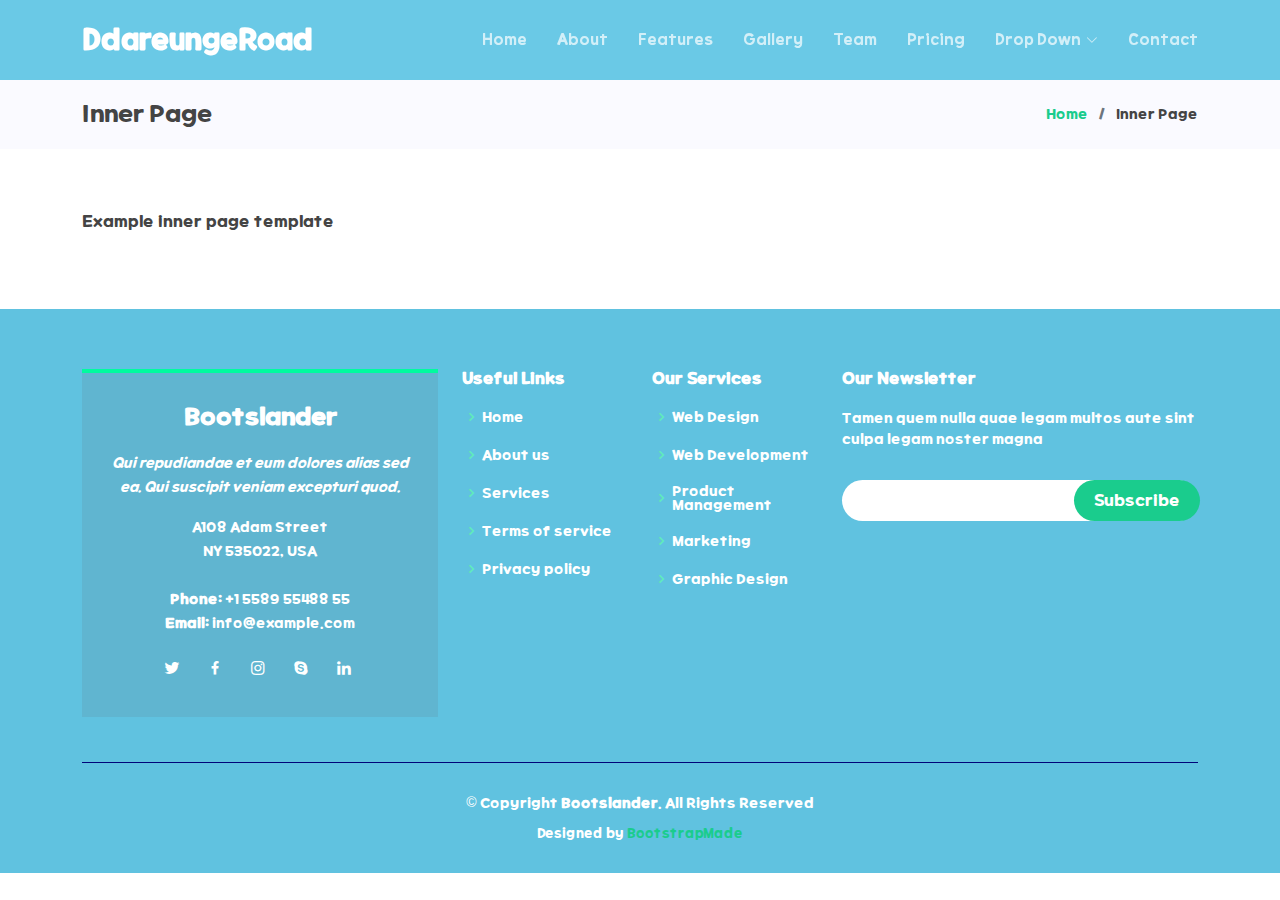
<file: inner-page.html>
<!DOCTYPE html>
<html lang="kr">

<head>
  <meta charset="utf-8">
  <meta content="width=device-width, initial-scale=1.0" name="viewport">

  <title>Inner Page - Bootslander Bootstrap Template</title>
  <meta content="" name="description">
  <meta content="" name="keywords">

  <!-- Favicons -->
  <link href="assets/img/favicon.png" rel="icon">
  <link href="assets/img/apple-touch-icon.png" rel="apple-touch-icon">

  <!-- Google Fonts -->
  <link href="https://fonts.googleapis.com/css?family=Open+Sans:300,300i,400,400i,600,600i,700,700i|Montserrat:300,300i,400,400i,500,500i,600,600i,700,700i|Poppins:300,300i,400,400i,500,500i,600,600i,700,700i" rel="stylesheet">

  <!-- Vendor CSS Files -->
  <link href="assets/vendor/aos/aos.css" rel="stylesheet">
  <link href="assets/vendor/bootstrap/css/bootstrap.min.css" rel="stylesheet">
  <link href="assets/vendor/bootstrap-icons/bootstrap-icons.css" rel="stylesheet">
  <link href="assets/vendor/boxicons/css/boxicons.min.css" rel="stylesheet">
  <link href="assets/vendor/glightbox/css/glightbox.min.css" rel="stylesheet">
  <link href="assets/vendor/remixicon/remixicon.css" rel="stylesheet">
  <link href="assets/vendor/swiper/swiper-bundle.min.css" rel="stylesheet">

  <!-- Template Main CSS File -->
  <link href="assets/css/style.css" rel="stylesheet">

  <!-- =======================================================
  * Template Name: Bootslander - v4.7.2
  * Template URL: https://bootstrapmade.com/bootslander-free-bootstrap-landing-page-template/
  * Author: BootstrapMade.com
  * License: https://bootstrapmade.com/license/
  ======================================================== -->
</head>

<body>

  <!-- ======= Header ======= -->
  <header id="header" class="fixed-top d-flex align-items-center ">
    <div class="container d-flex align-items-center justify-content-between">

      <div class="logo">
        <h1><a href="index.html"><span>DdareungeRoad</span></a></h1>
        <!-- Uncomment below if you prefer to use an image logo -->
        <!-- <a href="index.html"><img src="assets/img/logo.png" alt="" class="img-fluid"></a>-->
      </div>

      <nav id="navbar" class="navbar">
        <ul>
          <li><a class="nav-link scrollto " href="#hero">Home</a></li>
          <li><a class="nav-link scrollto" href="#about">About</a></li>
          <li><a class="nav-link scrollto" href="#features">Features</a></li>
          <li><a class="nav-link scrollto" href="#gallery">Gallery</a></li>
          <li><a class="nav-link scrollto" href="#team">Team</a></li>
          <li><a class="nav-link scrollto" href="#pricing">Pricing</a></li>
          <li class="dropdown"><a href="#"><span>Drop Down</span> <i class="bi bi-chevron-down"></i></a>
            <ul>
              <li><a href="#">Drop Down 1</a></li>
              <li class="dropdown"><a href="#"><span>Deep Drop Down</span> <i class="bi bi-chevron-right"></i></a>
                <ul>
                  <li><a href="#">Deep Drop Down 1</a></li>
                  <li><a href="#">Deep Drop Down 2</a></li>
                  <li><a href="#">Deep Drop Down 3</a></li>
                  <li><a href="#">Deep Drop Down 4</a></li>
                  <li><a href="#">Deep Drop Down 5</a></li>
                </ul>
              </li>
              <li><a href="#">Drop Down 2</a></li>
              <li><a href="#">Drop Down 3</a></li>
              <li><a href="#">Drop Down 4</a></li>
            </ul>
          </li>
          <li><a class="nav-link scrollto" href="#contact">Contact</a></li>
        </ul>
        <i class="bi bi-list mobile-nav-toggle"></i>
      </nav><!-- .navbar -->

    </div>
  </header><!-- End Header -->

  <main id="main">

    <!-- ======= Breadcrumbs Section ======= -->
    <section class="breadcrumbs">
      <div class="container">

        <div class="d-flex justify-content-between align-items-center">
          <h2>Inner Page</h2>
          <ol>
            <li><a href="index.html">Home</a></li>
            <li>Inner Page</li>
          </ol>
        </div>

      </div>
    </section><!-- End Breadcrumbs Section -->

    <section class="inner-page">
      <div class="container">
        <p>
          Example inner page template
        </p>
      </div>
    </section>

  </main><!-- End #main -->

  <!-- ======= Footer ======= -->
  <footer id="footer">
    <div class="footer-top">
      <div class="container">
        <div class="row">

          <div class="col-lg-4 col-md-6">
            <div class="footer-info">
              <h3>Bootslander</h3>
              <p class="pb-3"><em>Qui repudiandae et eum dolores alias sed ea. Qui suscipit veniam excepturi quod.</em></p>
              <p>
                A108 Adam Street <br>
                NY 535022, USA<br><br>
                <strong>Phone:</strong> +1 5589 55488 55<br>
                <strong>Email:</strong> info@example.com<br>
              </p>
              <div class="social-links mt-3">
                <a href="#" class="twitter"><i class="bx bxl-twitter"></i></a>
                <a href="#" class="facebook"><i class="bx bxl-facebook"></i></a>
                <a href="#" class="instagram"><i class="bx bxl-instagram"></i></a>
                <a href="#" class="google-plus"><i class="bx bxl-skype"></i></a>
                <a href="#" class="linkedin"><i class="bx bxl-linkedin"></i></a>
              </div>
            </div>
          </div>

          <div class="col-lg-2 col-md-6 footer-links">
            <h4>Useful Links</h4>
            <ul>
              <li><i class="bx bx-chevron-right"></i> <a href="#">Home</a></li>
              <li><i class="bx bx-chevron-right"></i> <a href="#">About us</a></li>
              <li><i class="bx bx-chevron-right"></i> <a href="#">Services</a></li>
              <li><i class="bx bx-chevron-right"></i> <a href="#">Terms of service</a></li>
              <li><i class="bx bx-chevron-right"></i> <a href="#">Privacy policy</a></li>
            </ul>
          </div>

          <div class="col-lg-2 col-md-6 footer-links">
            <h4>Our Services</h4>
            <ul>
              <li><i class="bx bx-chevron-right"></i> <a href="#">Web Design</a></li>
              <li><i class="bx bx-chevron-right"></i> <a href="#">Web Development</a></li>
              <li><i class="bx bx-chevron-right"></i> <a href="#">Product Management</a></li>
              <li><i class="bx bx-chevron-right"></i> <a href="#">Marketing</a></li>
              <li><i class="bx bx-chevron-right"></i> <a href="#">Graphic Design</a></li>
            </ul>
          </div>

          <div class="col-lg-4 col-md-6 footer-newsletter">
            <h4>Our Newsletter</h4>
            <p>Tamen quem nulla quae legam multos aute sint culpa legam noster magna</p>
            <form action="" method="post">
              <input type="email" name="email"><input type="submit" value="Subscribe">
            </form>

          </div>

        </div>
      </div>
    </div>

    <div class="container">
      <div class="copyright">
        &copy; Copyright <strong><span>Bootslander</span></strong>. All Rights Reserved
      </div>
      <div class="credits">
        <!-- All the links in the footer should remain intact. -->
        <!-- You can delete the links only if you purchased the pro version. -->
        <!-- Licensing information: https://bootstrapmade.com/license/ -->
        <!-- Purchase the pro version with working PHP/AJAX contact form: https://bootstrapmade.com/bootslander-free-bootstrap-landing-page-template/ -->
        Designed by <a href="https://bootstrapmade.com/">BootstrapMade</a>
      </div>
    </div>
  </footer><!-- End Footer -->

  <a href="#" class="back-to-top d-flex align-items-center justify-content-center"><i class="bi bi-arrow-up-short"></i></a>
  <div id="preloader"></div>

  <!-- Vendor JS Files -->
  <script src="assets/vendor/purecounter/purecounter_vanilla.js"></script>
  <script src="assets/vendor/aos/aos.js"></script>
  <script src="assets/vendor/bootstrap/js/bootstrap.bundle.min.js"></script>
  <script src="assets/vendor/glightbox/js/glightbox.min.js"></script>
  <script src="assets/vendor/swiper/swiper-bundle.min.js"></script>
  <script src="assets/vendor/php-email-form/validate.js"></script>

  <!-- Template Main JS File -->
  <script src="assets/js/main.js"></script>

</body>

</html>
</file>
<file: assets/css/style.css>
/**
* Template Name: Bootslander - v4.7.2
* Template URL: https://bootstrapmade.com/bootslander-free-bootstrap-landing-page-template/
* Author: BootstrapMade.com
* License: https://bootstrapmade.com/license/
*/

/*--------------------------------------------------------------
# General
--------------------------------------------------------------*/
@font-face {
  font-family: 'ONE';
  src: url('../css/ONE Mobile POP.ttf');
}

body {
  font-family: "ONE", sans-serif;
  color: #444444;
}

a {
  color: #1acc8d;
  text-decoration: none;
}

a:hover {
  color: #34e5a6;
  text-decoration: none;
}

h1, h2, h3, h4, h5, h6 {
  font-family: "ONE", sans-serif;
}

/*--------------------------------------------------------------
# Preloader
--------------------------------------------------------------*/
#preloader {
  position: fixed;
  top: 0;
  left: 0;
  right: 0;
  bottom: 0;
  z-index: 9999;
  overflow: hidden;
  background: #fff;
}

#preloader:before {
  content: "";
  position: fixed;
  top: calc(50% - 30px);
  left: calc(50% - 30px);
  border: 6px solid #1acc8d;
  border-top-color: #d2f9eb;
  border-radius: 50%;
  width: 60px;
  height: 60px;
  -webkit-animation: animate-preloader 1s linear infinite;
  animation: animate-preloader 1s linear infinite;
}

@-webkit-keyframes animate-preloader {
  0% {
    transform: rotate(0deg);
  }
  100% {
    transform: rotate(360deg);
  }
}

@keyframes animate-preloader {
  0% {
    transform: rotate(0deg);
  }
  100% {
    transform: rotate(360deg);
  }
}
/*--------------------------------------------------------------
# Back to top button
--------------------------------------------------------------*/
.back-to-top {
  position: fixed;
  visibility: hidden;
  opacity: 0;
  right: 15px;
  bottom: 15px;
  z-index: 996;
  background: #1acc8d;
  width: 40px;
  height: 40px;
  border-radius: 50px;
  transition: all 0.4s;
}
.back-to-top i {
  font-size: 28px;
  color: #fff;
  line-height: 0;
}
.back-to-top:hover {
  background: #2be4a2;
  color: #fff;
}
.back-to-top.active {
  visibility: visible;
  opacity: 1;
}

/*--------------------------------------------------------------
# Disable AOS delay on mobile
--------------------------------------------------------------*/
@media screen and (max-width: 768px) {
  [data-aos-delay] {
    transition-delay: 0 !important;
  }
}
/*--------------------------------------------------------------
# Header
--------------------------------------------------------------*/

/* Header(헤더) 설정 */
#header {
  height: 80px;
  transition: all 0.5s;
  z-index: 997;
  transition: all 0.5s;
  background: rgba(91, 196, 228, 0.91);
}
/* Header(헤더) 설정 */

#header.header-transparent {
  background: transparent;
}
#header.header-scrolled {
  background: rgba(91, 196, 228, 0.91);
  height: 60px;
}
#header .logo h1 {
  font-size: 28px;
  margin: 0;
  padding: 0;
  line-height: 1;
  font-weight: 700;
}
#header .logo h1 a, #header .logo h1 a:hover {
  color: #fff;
  text-decoration: none;
}
#header .logo img {
  padding: 0;
  margin: 0;
  max-height: 40px;
}

/*--------------------------------------------------------------
# Navigation Menu
--------------------------------------------------------------*/
/**
* Desktop Navigation 
*/
.navbar {
  padding: 0;
}
.navbar ul {
  margin: 0;
  padding: 0;
  display: flex;
  list-style: none;
  align-items: center;
}
.navbar li {
  position: relative;
}
.navbar a, .navbar a:focus {
  display: flex;
  align-items: center;
  justify-content: space-between;
  padding: 10px 0 10px 30px;
  font-size: 15px;
  font-weight: 500;
  font-family: "ONE", sans-serif;
  color: rgba(255, 255, 255, 0.7);
  white-space: nowrap;
  transition: 0.3s;
}
.navbar a i, .navbar a:focus i {
  font-size: 12px;
  line-height: 0;
  margin-left: 5px;
}
.navbar > ul > li > a:before {
  content: "";
  position: absolute;
  width: 0;
  height: 2px;
  bottom: 3px;
  left: 30px;
  background-color: #1acc8d;
  visibility: hidden;
  width: 0px;
  transition: all 0.3s ease-in-out 0s;
}
.navbar a:hover:before, .navbar li:hover > a:before, .navbar .active:before {
  visibility: visible;
  width: 25px;
}
.navbar a:hover, .navbar .active, .navbar .active:focus, .navbar li:hover > a {
  color: #fff;
}
.navbar .dropdown ul {
  display: block;
  position: absolute;
  left: 30px;
  top: calc(100% + 30px);
  margin: 0;
  padding: 10px 0;
  z-index: 99;
  opacity: 0;
  visibility: hidden;
  background: #fff;
  box-shadow: 0px 0px 30px rgba(127, 137, 161, 0.25);
  transition: 0.3s;
  border-radius: 4px;
}
.navbar .dropdown ul li {
  min-width: 200px;
}
.navbar .dropdown ul a {
  padding: 10px 20px;
  font-size: 14px;
  font-weight: 500;
  text-transform: none;
  color: #01036f;
}
.navbar .dropdown ul a i {
  font-size: 12px;
}
.navbar .dropdown ul a:hover, .navbar .dropdown ul .active:hover, .navbar .dropdown ul li:hover > a {
  color: #1acc8d;
}
.navbar .dropdown:hover > ul {
  opacity: 1;
  top: 100%;
  visibility: visible;
}
.navbar .dropdown .dropdown ul {
  top: 0;
  left: calc(100% - 30px);
  visibility: hidden;
}
.navbar .dropdown .dropdown:hover > ul {
  opacity: 1;
  top: 0;
  left: 100%;
  visibility: visible;
}
@media (max-width: 1366px) {
  .navbar .dropdown .dropdown ul {
    left: -90%;
  }
  .navbar .dropdown .dropdown:hover > ul {
    left: -100%;
  }
}

/**
* Mobile Navigation 
*/
.mobile-nav-toggle {
  color: #fff;
  font-size: 28px;
  cursor: pointer;
  display: none;
  line-height: 0;
  transition: 0.5s;
}

@media (max-width: 991px) {
  .mobile-nav-toggle {
    display: block;
  }

  .navbar ul {
    display: none;
  }
}
.navbar-mobile {
  position: fixed;
  overflow: hidden;
  top: 0;
  right: 0;
  left: 0;
  bottom: 0;
  background: rgba(1, 3, 91, 0.9);
  transition: 0.3s;
  z-index: 999;
}
.navbar-mobile .mobile-nav-toggle {
  position: absolute;
  top: 15px;
  right: 15px;
}
.navbar-mobile ul {
  display: block;
  position: absolute;
  top: 55px;
  right: 15px;
  bottom: 15px;
  left: 15px;
  padding: 10px 0;
  border-radius: 8px;
  background-color: #fff;
  overflow-y: auto;
  transition: 0.3s;
}
.navbar-mobile > ul > li > a:before {
  left: 20px;
}
.navbar-mobile a, .navbar-mobile a:focus {
  padding: 10px 20px;
  font-size: 15px;
  color: #0205a1;
}
.navbar-mobile a:hover, .navbar-mobile .active, .navbar-mobile li:hover > a {
  color: #3f43fd;
}
.navbar-mobile .getstarted, .navbar-mobile .getstarted:focus {
  margin: 15px;
}
.navbar-mobile .dropdown ul, .navbar-mobile .dropdown .dropdown ul {
  position: static;
  display: none;
  margin: 10px 20px;
  padding: 10px 0;
  z-index: 99;
  opacity: 1;
  visibility: visible;
  background: #fff;
  box-shadow: 0px 0px 30px rgba(127, 137, 161, 0.25);
}
.navbar-mobile .dropdown ul li, .navbar-mobile .dropdown .dropdown ul li {
  min-width: 200px;
}
.navbar-mobile .dropdown ul a, .navbar-mobile .dropdown .dropdown ul a {
  padding: 10px 20px;
}
.navbar-mobile .dropdown ul a i, .navbar-mobile .dropdown .dropdown ul a i {
  font-size: 12px;
}
.navbar-mobile .dropdown ul a:hover, .navbar-mobile .dropdown ul .active:hover, .navbar-mobile .dropdown ul li:hover > a, .navbar-mobile .dropdown .dropdown ul a:hover, .navbar-mobile .dropdown .dropdown ul .active:hover, .navbar-mobile .dropdown .dropdown ul li:hover > a {
  color: #1acc8d;
}
.navbar-mobile .dropdown > .dropdown-active, .navbar-mobile .dropdown .dropdown > .dropdown-active {
  display: block;
}

/*--------------------------------------------------------------
# Home Section
--------------------------------------------------------------*/

/* Home쪽 이미지 */
#hero {
  width: 100%;
  background: url("../img/hero-bg.jpg");
  position: relative;
  padding: 120px 0 0 0;
}
/* Home쪽 이미지 */

/* Home쪽 배경색 */
#hero:before {
  content: "";
  background: rgba(91, 196, 228, 0.91);
  position: absolute;
  bottom: 0;
  top: 0;
  left: 0;
  right: 0;
}
/* Home쪽 배경색 */

#hero h1 {
  margin: 0 0 20px 0;
  font-size: 50px;
  font-weight: 500;
  line-height: 56px;
  color: rgba(255, 255, 255, 0.8);
}
#hero h1 span {
  color: #fff;
  border-bottom: 4px solid #1acc8d;
}
#hero h2 {
  color: rgba(255, 255, 255, 0.8);
  margin-bottom: 40px;
  font-size: 24px;
}
#hero .btn-get-started {
  font-family: "ONE", sans-serif;
  font-weight: 500;
  font-size: 16px;
  letter-spacing: 1px;
  display: inline-block;
  padding: 10px 30px;
  border-radius: 50px;
  transition: 0.5s;
  color: #fff;
  background: #1acc8d;
}
#hero .btn-get-started:hover {
  background: #17b57d;
}
#hero .animated {
  animation: up-down 2s ease-in-out infinite alternate-reverse both;
}
@media (min-width: 1024px) {
  #hero {
    background-attachment: fixed;
  }
}
@media (max-width: 991px) {
  #hero {
    padding-top: 80px;
  }
  #hero .animated {
    -webkit-animation: none;
    animation: none;
  }
  #hero .hero-img {
    text-align: center;
  }
  #hero .hero-img img {
    max-width: 50%;
  }
  #hero h1 {
    font-size: 28px;
    line-height: 32px;
    margin-bottom: 10px;
  }
  #hero h2 {
    font-size: 18px;
    line-height: 24px;
    margin-bottom: 30px;
  }
}
@media (max-width: 575px) {
  #hero .hero-img img {
    width: 80%;
  }
}

@-webkit-keyframes up-down {
  0% {
    transform: translateY(10px);
  }
  100% {
    transform: translateY(-10px);
  }
}

@keyframes up-down {
  0% {
    transform: translateY(10px);
  }
  100% {
    transform: translateY(-10px);
  }
}
.hero-waves {
  display: block;
  margin-top: 60px;
  width: 100%;
  height: 60px;
  z-index: 5;
  position: relative;
}

.wave1 use {
  -webkit-animation: move-forever1 10s linear infinite;
  animation: move-forever1 10s linear infinite;
  -webkit-animation-delay: -2s;
  animation-delay: -2s;
}

.wave2 use {
  -webkit-animation: move-forever2 8s linear infinite;
  animation: move-forever2 8s linear infinite;
  -webkit-animation-delay: -2s;
  animation-delay: -2s;
}

.wave3 use {
  -webkit-animation: move-forever3 6s linear infinite;
  animation: move-forever3 6s linear infinite;
  -webkit-animation-delay: -2s;
  animation-delay: -2s;
}

@-webkit-keyframes move-forever1 {
  0% {
    transform: translate(85px, 0%);
  }
  100% {
    transform: translate(-90px, 0%);
  }
}

@keyframes move-forever1 {
  0% {
    transform: translate(85px, 0%);
  }
  100% {
    transform: translate(-90px, 0%);
  }
}
@-webkit-keyframes move-forever2 {
  0% {
    transform: translate(-90px, 0%);
  }
  100% {
    transform: translate(85px, 0%);
  }
}
@keyframes move-forever2 {
  0% {
    transform: translate(-90px, 0%);
  }
  100% {
    transform: translate(85px, 0%);
  }
}
@-webkit-keyframes move-forever3 {
  0% {
    transform: translate(-90px, 0%);
  }
  100% {
    transform: translate(85px, 0%);
  }
}
@keyframes move-forever3 {
  0% {
    transform: translate(-90px, 0%);
  }
  100% {
    transform: translate(85px, 0%);
  }
}
/*--------------------------------------------------------------
# Sections General
--------------------------------------------------------------*/
section {
  padding: 60px 0;
  overflow: hidden;
}

.section-bg {
  background-color: #f5f5ff;
}

.section-title {
  padding-bottom: 40px;
}
.section-title h2 {
  font-size: 14px;
  font-weight: 500;
  padding: 0;
  line-height: 1px;
  margin: 0 0 5px 0;
  letter-spacing: 2px;
  text-transform: uppercase;
  color: #aaaaaa;
  font-family: "ONE", sans-serif;
}
.section-title h2::after {
  content: "";
  width: 120px;
  height: 1px;
  display: inline-block;
  background: #1acc8d;
  margin: 4px 10px;
}
.section-title p {
  margin: 0;
  margin: 0;
  font-size: 36px;
  font-weight: 700;
  text-transform: uppercase;
  font-family: "ONE", sans-serif;
  color: #60c2E0;
}

/*--------------------------------------------------------------
# Breadcrumbs
--------------------------------------------------------------*/
.breadcrumbs {
  padding: 20px 0;
  background-color: #fafaff;
  min-height: 40px;
  margin-top: 80px;
}
@media (max-width: 992px) {
  .breadcrumbs {
    margin-top: 64px;
  }
}
.breadcrumbs h2 {
  font-size: 24px;
  font-weight: 400;
  margin: 0;
}
@media (max-width: 992px) {
  .breadcrumbs h2 {
    margin: 0 0 10px 0;
  }
}
.breadcrumbs ol {
  display: flex;
  flex-wrap: wrap;
  list-style: none;
  padding: 0;
  margin: 0;
  font-size: 14px;
}
.breadcrumbs ol li + li {
  padding-left: 10px;
}
.breadcrumbs ol li + li::before {
  display: inline-block;
  padding-right: 10px;
  color: #6c757d;
  content: "/";
}
@media (max-width: 768px) {
  .breadcrumbs .d-flex {
    display: block !important;
  }
  .breadcrumbs ol {
    display: block;
  }
  .breadcrumbs ol li {
    display: inline-block;
  }
}

/*--------------------------------------------------------------
# About
--------------------------------------------------------------*/
.about {
  padding: 40px 0 0 0;
}
.about .icon-boxes h3 {
  font-size: 28px;
  font-weight: 700;
  color: #010483;
  margin-bottom: 15px;
}
.about .icon-box {
  margin-top: 40px;
}
.about .icon-box .icon {
  float: left;
  display: flex;
  align-items: center;
  justify-content: center;
  width: 64px;
  height: 64px;
  border: 2px solid #7ceec6;
  border-radius: 50px;
  transition: 0.5s;
}
.about .icon-box .icon i {
  color: #1acc8d;
  font-size: 32px;
}
.about .icon-box:hover .icon {
  background: #1acc8d;
  border-color: #1acc8d;
}
.about .icon-box:hover .icon i {
  color: #fff;
}
.about .icon-box .title {
  margin-left: 85px;
  font-weight: 700;
  margin-bottom: 10px;
  font-size: 18px;
}
.about .icon-box .title a {
  color: #343a40;
  transition: 0.3s;
}
.about .icon-box .title a:hover {
  color: #1acc8d;
}
.about .icon-box .description {
  margin-left: 85px;
  line-height: 24px;
  font-size: 14px;
}

/* About쪽 이미지 관련 */
.about .video-box {
  background: url("../img/8325.jpg") center center no-repeat;
  background-size: contain;
  min-height: 500px;
}
/* About쪽 이미지 관련 */

.about .play-btn {
  width: 94px;
  height: 94px;
  background: radial-gradient(#3f43fd 50%, rgba(63, 67, 253, 0.4) 52%);
  border-radius: 50%;
  display: block;
  position: absolute;
  left: calc(50% - 47px);
  top: calc(50% - 47px);
  overflow: hidden;
}
.about .play-btn::after {
  content: "";
  position: absolute;
  left: 50%;
  top: 50%;
  transform: translateX(-40%) translateY(-50%);
  width: 0;
  height: 0;
  border-top: 10px solid transparent;
  border-bottom: 10px solid transparent;
  border-left: 15px solid #fff;
  z-index: 100;
  transition: all 400ms cubic-bezier(0.55, 0.055, 0.675, 0.19);
}
.about .play-btn::before {
  content: "";
  position: absolute;
  width: 120px;
  height: 120px;
  -webkit-animation-delay: 0s;
  animation-delay: 0s;
  -webkit-animation: pulsate-btn 2s;
  animation: pulsate-btn 2s;
  -webkit-animation-direction: forwards;
  animation-direction: forwards;
  -webkit-animation-iteration-count: infinite;
  animation-iteration-count: infinite;
  -webkit-animation-timing-function: steps;
  animation-timing-function: steps;
  opacity: 1;
  border-radius: 50%;
  border: 5px solid rgba(63, 67, 253, 0.7);
  top: -15%;
  left: -15%;
  background: rgba(198, 16, 0, 0);
}
.about .play-btn:hover::after {
  border-left: 15px solid #3f43fd;
  transform: scale(20);
}
.about .play-btn:hover::before {
  content: "";
  position: absolute;
  left: 50%;
  top: 50%;
  transform: translateX(-40%) translateY(-50%);
  width: 0;
  height: 0;
  border: none;
  border-top: 10px solid transparent;
  border-bottom: 10px solid transparent;
  border-left: 15px solid #fff;
  z-index: 200;
  -webkit-animation: none;
  animation: none;
  border-radius: 0;
}

@-webkit-keyframes pulsate-btn {
  0% {
    transform: scale(0.6, 0.6);
    opacity: 1;
  }
  100% {
    transform: scale(1, 1);
    opacity: 0;
  }
}

@keyframes pulsate-btn {
  0% {
    transform: scale(0.6, 0.6);
    opacity: 1;
  }
  100% {
    transform: scale(1, 1);
    opacity: 0;
  }
}
/*--------------------------------------------------------------
# Features
--------------------------------------------------------------*/
.features .icon-box {
  display: flex;
  align-items: center;
  padding: 20px;
  background: #f5f5ff;
  transition: ease-in-out 0.3s;
}
.features .icon-box i {
  font-size: 32px;
  padding-right: 10px;
  line-height: 1;
}
.features .icon-box h3 {
  font-weight: 700;
  margin: 0;
  padding: 0;
  line-height: 1;
  font-size: 16px;
}
.features .icon-box h3 a {
  color: #010483;
  transition: ease-in-out 0.3s;
}
.features .icon-box h3 a:hover {
  color: #01036f;
}
.features .icon-box:hover {
  background: #ebebff;
}

/*--------------------------------------------------------------
# Counts
--------------------------------------------------------------*/
.counts {
  background: #f5f5ff;
  padding: 70px 0 60px;
}
.counts .count-box {
  padding: 30px 30px 25px 30px;
  width: 100%;
  position: relative;
  text-align: center;
  background: #fff;
}
.counts .count-box i {
  position: absolute;
  top: -25px;
  left: 50%;
  transform: translateX(-50%);
  font-size: 20px;
  background: #1acc8d;
  padding: 12px;
  color: #fff;
  border-radius: 50px;
  display: inline-flex;
  align-items: center;
  justify-content: center;
  line-height: 0;
  width: 48px;
  height: 48px;
}
.counts .count-box span {
  font-size: 36px;
  display: block;
  font-weight: 600;
  color: #010483;
}
.counts .count-box p {
  padding: 0;
  margin: 0;
  font-family: "ONE", sans-serif;
  font-size: 14px;
}

/*--------------------------------------------------------------
# Details
--------------------------------------------------------------*/
.details .content + .content {
  margin-top: 100px;
}
.details .content h3 {
  font-weight: 600;
  font-size: 26px;
  color: #010483;
}
.details .content ul {
  list-style: none;
  padding: 0;
}
.details .content ul li {
  padding-bottom: 10px;
}
.details .content ul i {
  font-size: 20px;
  padding-right: 4px;
  color: #1acc8d;
}
.details .content p:last-child {
  margin-bottom: 0;
}

/*--------------------------------------------------------------
# Gallery
--------------------------------------------------------------*/
.gallery .gallery-item {
  overflow: hidden;
  border-right: 3px solid #fff;
  border-bottom: 3px solid #fff;
}
.gallery .gallery-item img {
  transition: all ease-in-out 0.4s;
}
.gallery .gallery-item:hover img {
  transform: scale(1.1);
}

/*--------------------------------------------------------------
# Testimonials
--------------------------------------------------------------*/
.testimonials {
  padding: 80px 0;
  background: url("../img/cta-bg.jpg") no-repeat;
  background-position: center center;
  background-size: cover;
  position: relative;
}
.testimonials::before {
  content: "";
  position: absolute;
  left: 0;
  right: 0;
  top: 0;
  bottom: 0;
  background: rgba(1, 3, 111, 0.8);
}
.testimonials .section-header {
  margin-bottom: 40px;
}
.testimonials .testimonials-carousel, .testimonials .testimonials-slider {
  overflow: hidden;
}
.testimonials .testimonial-item {
  text-align: center;
  color: #fff;
}
.testimonials .testimonial-item .testimonial-img {
  width: 100px;
  border-radius: 50%;
  border: 6px solid rgba(255, 255, 255, 0.15);
  margin: 0 auto;
}
.testimonials .testimonial-item h3 {
  font-size: 20px;
  font-weight: bold;
  margin: 10px 0 5px 0;
  color: #fff;
}
.testimonials .testimonial-item h4 {
  font-size: 14px;
  color: #ddd;
  margin: 0 0 15px 0;
}
.testimonials .testimonial-item .quote-icon-left, .testimonials .testimonial-item .quote-icon-right {
  color: rgba(255, 255, 255, 0.4);
  font-size: 26px;
}
.testimonials .testimonial-item .quote-icon-left {
  display: inline-block;
  left: -5px;
  position: relative;
}
.testimonials .testimonial-item .quote-icon-right {
  display: inline-block;
  right: -5px;
  position: relative;
  top: 10px;
}
.testimonials .testimonial-item p {
  font-style: italic;
  margin: 0 auto 15px auto;
  color: #eee;
}
.testimonials .swiper-pagination {
  margin-top: 20px;
  position: relative;
}
.testimonials .swiper-pagination .swiper-pagination-bullet {
  width: 12px;
  height: 12px;
  opacity: 1;
  background-color: rgba(255, 255, 255, 0.4);
}
.testimonials .swiper-pagination .swiper-pagination-bullet-active {
  background-color: #1acc8d;
}
@media (min-width: 1024px) {
  .testimonials {
    background-attachment: fixed;
  }
}
@media (min-width: 992px) {
  .testimonials .testimonial-item p {
    width: 80%;
  }
}

/*--------------------------------------------------------------
# Team
--------------------------------------------------------------*/
.team {
  background: #fff;
}
.team .member {
  text-align: center;
  margin-bottom: 80px;
  position: relative;
}
.team .member .pic {
  border-radius: 4px;
  overflow: hidden;
}
.team .member img {
  transition: all ease-in-out 0.4s;
}
.team .member:hover img {
  transform: scale(1.1);
}
.team .member .member-info {
  position: absolute;
  bottom: -80px;
  left: 0px;
  right: 0px;
  background: rgba(255, 255, 255, 0.9);
  padding: 15px 0;
  border-radius: 0 0 4px 4px;
  box-shadow: 0px 2px 15px rgba(0, 0, 0, 0.1);
}
.team .member h4 {
  font-weight: 700;
  margin-bottom: 10px;
  font-size: 16px;
  color: #01036f;
  position: relative;
  padding-bottom: 10px;
}
.team .member h4::after {
  content: "";
  position: absolute;
  display: block;
  width: 50px;
  height: 1px;
  background: #0d12fc;
  bottom: 0;
  left: calc(50% - 25px);
}
.team .member span {
  font-style: italic;
  display: block;
  font-size: 13px;
  color: #01036f;
}
.team .member .social {
  margin-top: 10px;
}
.team .member .social a {
  transition: color 0.3s;
  color: #01036f;
}
.team .member .social a:hover {
  color: #1acc8d;
}
.team .member .social i {
  font-size: 16px;
  margin: 0 2px;
}

/*--------------------------------------------------------------
# Pricing
--------------------------------------------------------------*/
.pricing .box {
  padding: 20px;
  background: #fff;
  text-align: center;
  box-shadow: 0px 0px 4px rgba(0, 0, 0, 0.12);
  border-radius: 5px;
  position: relative;
  overflow: hidden;
}
.pricing h3 {
  font-weight: 400;
  margin: -20px -20px 20px -20px;
  padding: 20px 15px;
  font-size: 16px;
  font-weight: 600;
  color: #777777;
  background: #f8f8f8;
}
.pricing h4 {
  font-size: 36px;
  color: #1acc8d;
  font-weight: 600;
  font-family: "ONE", sans-serif;
  margin-bottom: 20px;
}
.pricing h4 sup {
  font-size: 20px;
  top: -15px;
  left: -3px;
}
.pricing h4 span {
  color: #bababa;
  font-size: 16px;
  font-weight: 300;
}
.pricing ul {
  padding: 0;
  list-style: none;
  color: #444444;
  text-align: center;
  line-height: 20px;
  font-size: 14px;
}
.pricing ul li {
  padding-bottom: 16px;
}
.pricing ul i {
  color: #1acc8d;
  font-size: 18px;
  padding-right: 4px;
}
.pricing ul .na {
  color: #ccc;
  text-decoration: line-through;
}
.pricing .btn-wrap {
  margin: 20px -20px -20px -20px;
  padding: 20px 15px;
  background: #f8f8f8;
  text-align: center;
}
.pricing .btn-buy {
  background: #1acc8d;
  display: inline-block;
  padding: 8px 35px 10px 35px;
  border-radius: 50px;
  color: #fff;
  transition: none;
  font-size: 14px;
  font-weight: 400;
  font-family: "ONE", sans-serif;
  font-weight: 600;
  transition: 0.3s;
}
.pricing .btn-buy:hover {
  background: #149f6e;
}
.pricing .featured h3 {
  color: #fff;
  background: #1acc8d;
}
.pricing .advanced {
  width: 200px;
  position: absolute;
  top: 18px;
  right: -68px;
  transform: rotate(45deg);
  z-index: 1;
  font-size: 14px;
  padding: 1px 0 3px 0;
  background: #1acc8d;
  color: #fff;
}

/*--------------------------------------------------------------
# F.A.Q
--------------------------------------------------------------*/
.faq .faq-list {
  padding: 0;
}
.faq .faq-list ul {
  padding: 0;
  list-style: none;
}
.faq .faq-list li + li {
  margin-top: 15px;
}
.faq .faq-list li {
  padding: 20px;
  background: #fff;
  border-radius: 4px;
  position: relative;
}
.faq .faq-list a {
  display: block;
  position: relative;
  font-family: "ONE", sans-serif;
  font-size: 16px;
  line-height: 24px;
  font-weight: 500;
  padding: 0 30px;
  outline: none;
  cursor: pointer;
}
.faq .faq-list .icon-help {
  font-size: 24px;
  position: absolute;
  right: 0;
  left: 20px;
  color: #34e5a6;
}
.faq .faq-list .icon-show, .faq .faq-list .icon-close {
  font-size: 24px;
  position: absolute;
  right: 0;
  top: 0;
}
.faq .faq-list p {
  margin-bottom: 0;
  padding: 10px 0 0 0;
}
.faq .faq-list .icon-show {
  display: none;
}
.faq .faq-list a.collapsed {
  color: #343a40;
}
.faq .faq-list a.collapsed:hover {
  color: #1acc8d;
}
.faq .faq-list a.collapsed .icon-show {
  display: inline-block;
}
.faq .faq-list a.collapsed .icon-close {
  display: none;
}
@media (max-width: 1200px) {
  .faq .faq-list {
    padding: 0;
  }
}

/*--------------------------------------------------------------
# Contact
--------------------------------------------------------------*/
.contact .info {
  width: 100%;
  background: #fff;
}
.contact .info i {
  font-size: 20px;
  color: #3f43fd;
  float: left;
  width: 44px;
  height: 44px;
  background: #f0f0ff;
  display: flex;
  justify-content: center;
  align-items: center;
  border-radius: 50px;
  transition: all 0.3s ease-in-out;
}
.contact .info h4 {
  padding: 0 0 0 60px;
  font-size: 22px;
  font-weight: 600;
  margin-bottom: 5px;
  color: #010483;
}
.contact .info p {
  padding: 0 0 0 60px;
  margin-bottom: 0;
  font-size: 14px;
  color: #0205a1;
}
.contact .info .email, .contact .info .phone {
  margin-top: 40px;
}
.contact .info .email:hover i, .contact .info .address:hover i, .contact .info .phone:hover i {
  background: #1acc8d;
  color: #fff;
}
.contact .php-email-form {
  width: 100%;
  background: #fff;
}
.contact .php-email-form .form-group {
  padding-bottom: 8px;
}
.contact .php-email-form .error-message {
  display: none;
  color: #fff;
  background: #ed3c0d;
  text-align: left;
  padding: 15px;
  font-weight: 600;
}
.contact .php-email-form .error-message br + br {
  margin-top: 25px;
}
.contact .php-email-form .sent-message {
  display: none;
  color: #fff;
  background: #18d26e;
  text-align: center;
  padding: 15px;
  font-weight: 600;
}
.contact .php-email-form .loading {
  display: none;
  background: #fff;
  text-align: center;
  padding: 15px;
}
.contact .php-email-form .loading:before {
  content: "";
  display: inline-block;
  border-radius: 50%;
  width: 24px;
  height: 24px;
  margin: 0 10px -6px 0;
  border: 3px solid #18d26e;
  border-top-color: #eee;
  -webkit-animation: animate-loading 1s linear infinite;
  animation: animate-loading 1s linear infinite;
}
.contact .php-email-form input, .contact .php-email-form textarea {
  border-radius: 0;
  box-shadow: none;
  font-size: 14px;
}
.contact .php-email-form input {
  height: 44px;
}
.contact .php-email-form textarea {
  padding: 10px 12px;
}
.contact .php-email-form button[type=submit] {
  background: #1acc8d;
  border: 0;
  padding: 10px 30px;
  color: #fff;
  transition: 0.4s;
  border-radius: 50px;
}
.contact .php-email-form button[type=submit]:hover {
  background: #34e5a6;
}
@-webkit-keyframes animate-loading {
  0% {
    transform: rotate(0deg);
  }
  100% {
    transform: rotate(360deg);
  }
}
@keyframes animate-loading {
  0% {
    transform: rotate(0deg);
  }
  100% {
    transform: rotate(360deg);
  }
}

/*--------------------------------------------------------------
# Footer
--------------------------------------------------------------*/
#footer {
  background: #60C2E0;
  padding: 0 0 30px 0;
  color: #fff;
  font-size: 14px;
}
#footer .footer-top {
  padding: 60px 0 30px 0;
}

/* 출처 박스 */
#footer .footer-top .footer-info {
  margin-bottom: 15px;
  background: #60b5d0;
  color: #fff;
  border-top: 4px solid #00fb9f;
  text-align: center;
  padding: 30px 20px;
}
/* 출처 박스 */

#footer .footer-top .footer-info h3 {
  font-size: 24px;
  margin: 0 0 20px 0;
  padding: 2px 0 2px 0;
  line-height: 1;
  font-weight: 700;
}
#footer .footer-top .footer-info p {
  font-size: 14px;
  line-height: 24px;
  margin-bottom: 0;
  font-family: "ONE", sans-serif;
}
#footer .footer-top .social-links a {
  font-size: 18px;
  display: inline-block;
  color: #fff;
  line-height: 1;
  padding: 8px 0;
  margin-right: 4px;
  border-radius: 50%;
  text-align: center;
  width: 36px;
  height: 36px;
  transition: 0.3s;
}
#footer .footer-top .social-links a:hover {
  background: #1acc8d;
  color: #fff;
  text-decoration: none;
}
#footer .footer-top h4 {
  font-size: 16px;
  font-weight: 600;
  color: #fff;
  position: relative;
  padding-bottom: 12px;
}
#footer .footer-top .footer-links {
  margin-bottom: 30px;
}
#footer .footer-top .footer-links ul {
  list-style: none;
  padding: 0;
  margin: 0;
}
#footer .footer-top .footer-links ul i {
  padding-right: 2px;
  color: #61ebba;
  font-size: 18px;
  line-height: 1;
}
#footer .footer-top .footer-links ul li {
  padding: 10px 0;
  display: flex;
  align-items: center;
}
#footer .footer-top .footer-links ul li:first-child {
  padding-top: 0;
}
#footer .footer-top .footer-links ul a {
  color: #fff;
  transition: 0.3s;
  display: inline-block;
  line-height: 1;
}
#footer .footer-top .footer-links ul a:hover {
  color: #4be8b0;
}
#footer .footer-top .footer-newsletter form {
  margin-top: 30px;
  background: #fff;
  padding: 6px 10px 6px 15px;
  position: relative;
  border-radius: 50px;
}
#footer .footer-top .footer-newsletter form input[type=email] {
  border: 0;
  padding: 4px;
  width: calc(100% - 110px);
}
#footer .footer-top .footer-newsletter form input[type=submit] {
  position: absolute;
  top: 0;
  right: -2px;
  bottom: 0;
  border: 0;
  background: none;
  font-size: 16px;
  padding: 0 20px;
  background: #1acc8d;
  color: #fff;
  transition: 0.3s;
  border-radius: 50px;
}
#footer .footer-top .footer-newsletter form input[type=submit]:hover {
  background: #149f6e;
}
#footer .copyright {
  border-top: 1px solid #010479;
  text-align: center;
  padding-top: 30px;
}
#footer .credits {
  padding-top: 10px;
  text-align: center;
  font-size: 13px;
  color: #fff;
}
@media (max-width: 575px) {
  #footer .footer-top .footer-info {
    margin: -20px 0 30px 0;
  }
}
</file>
